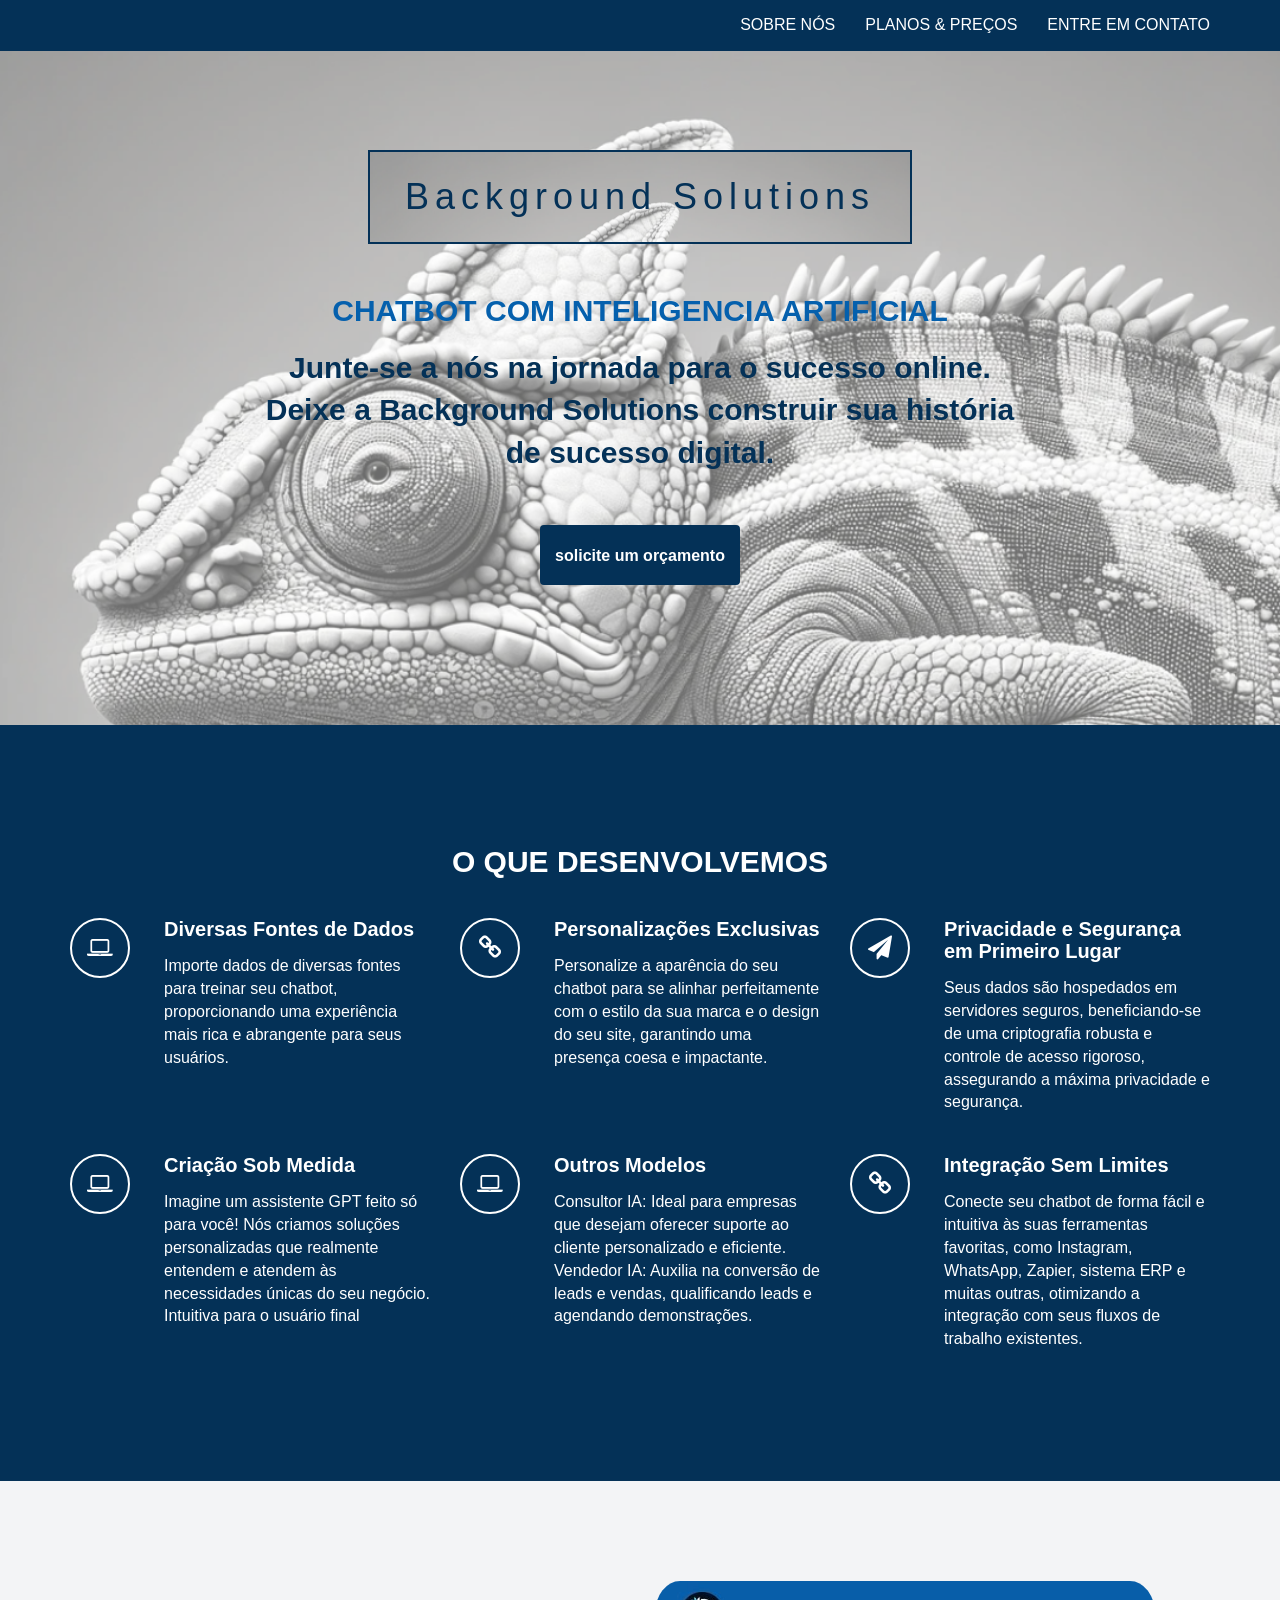
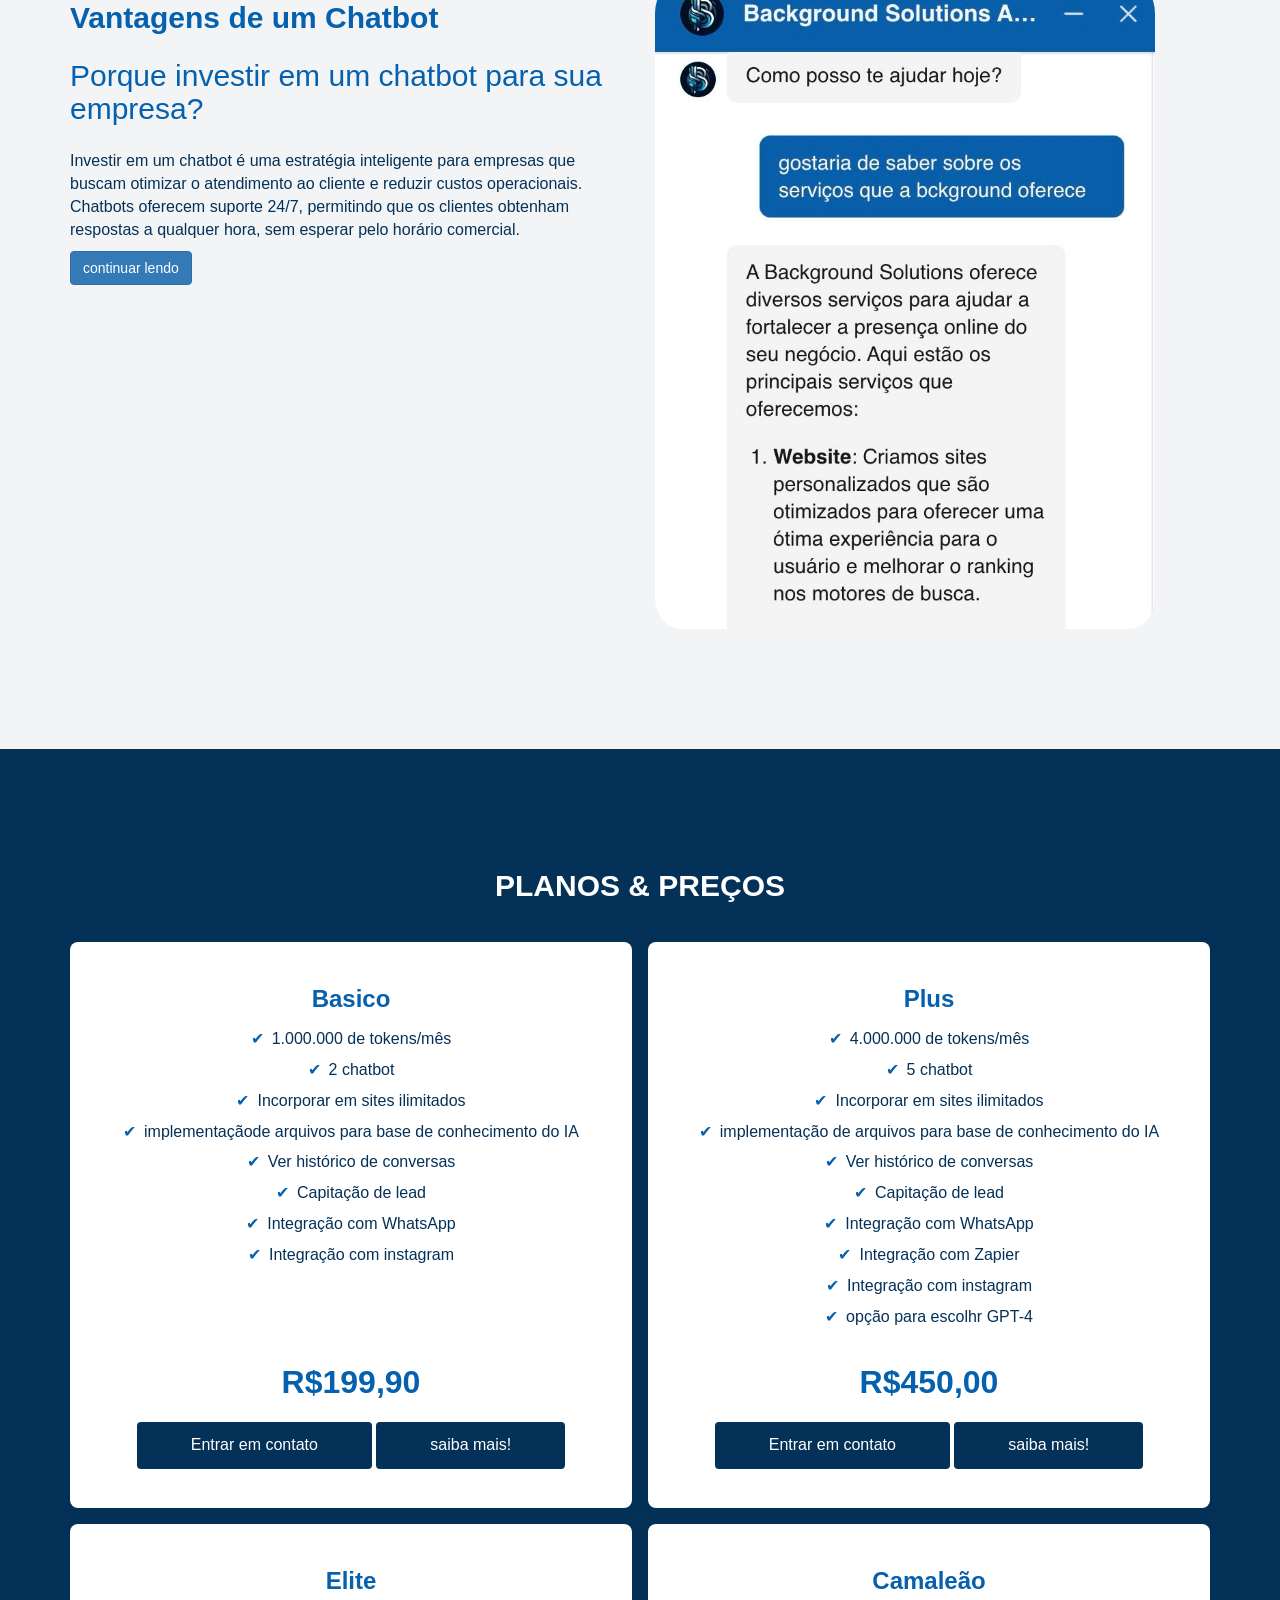
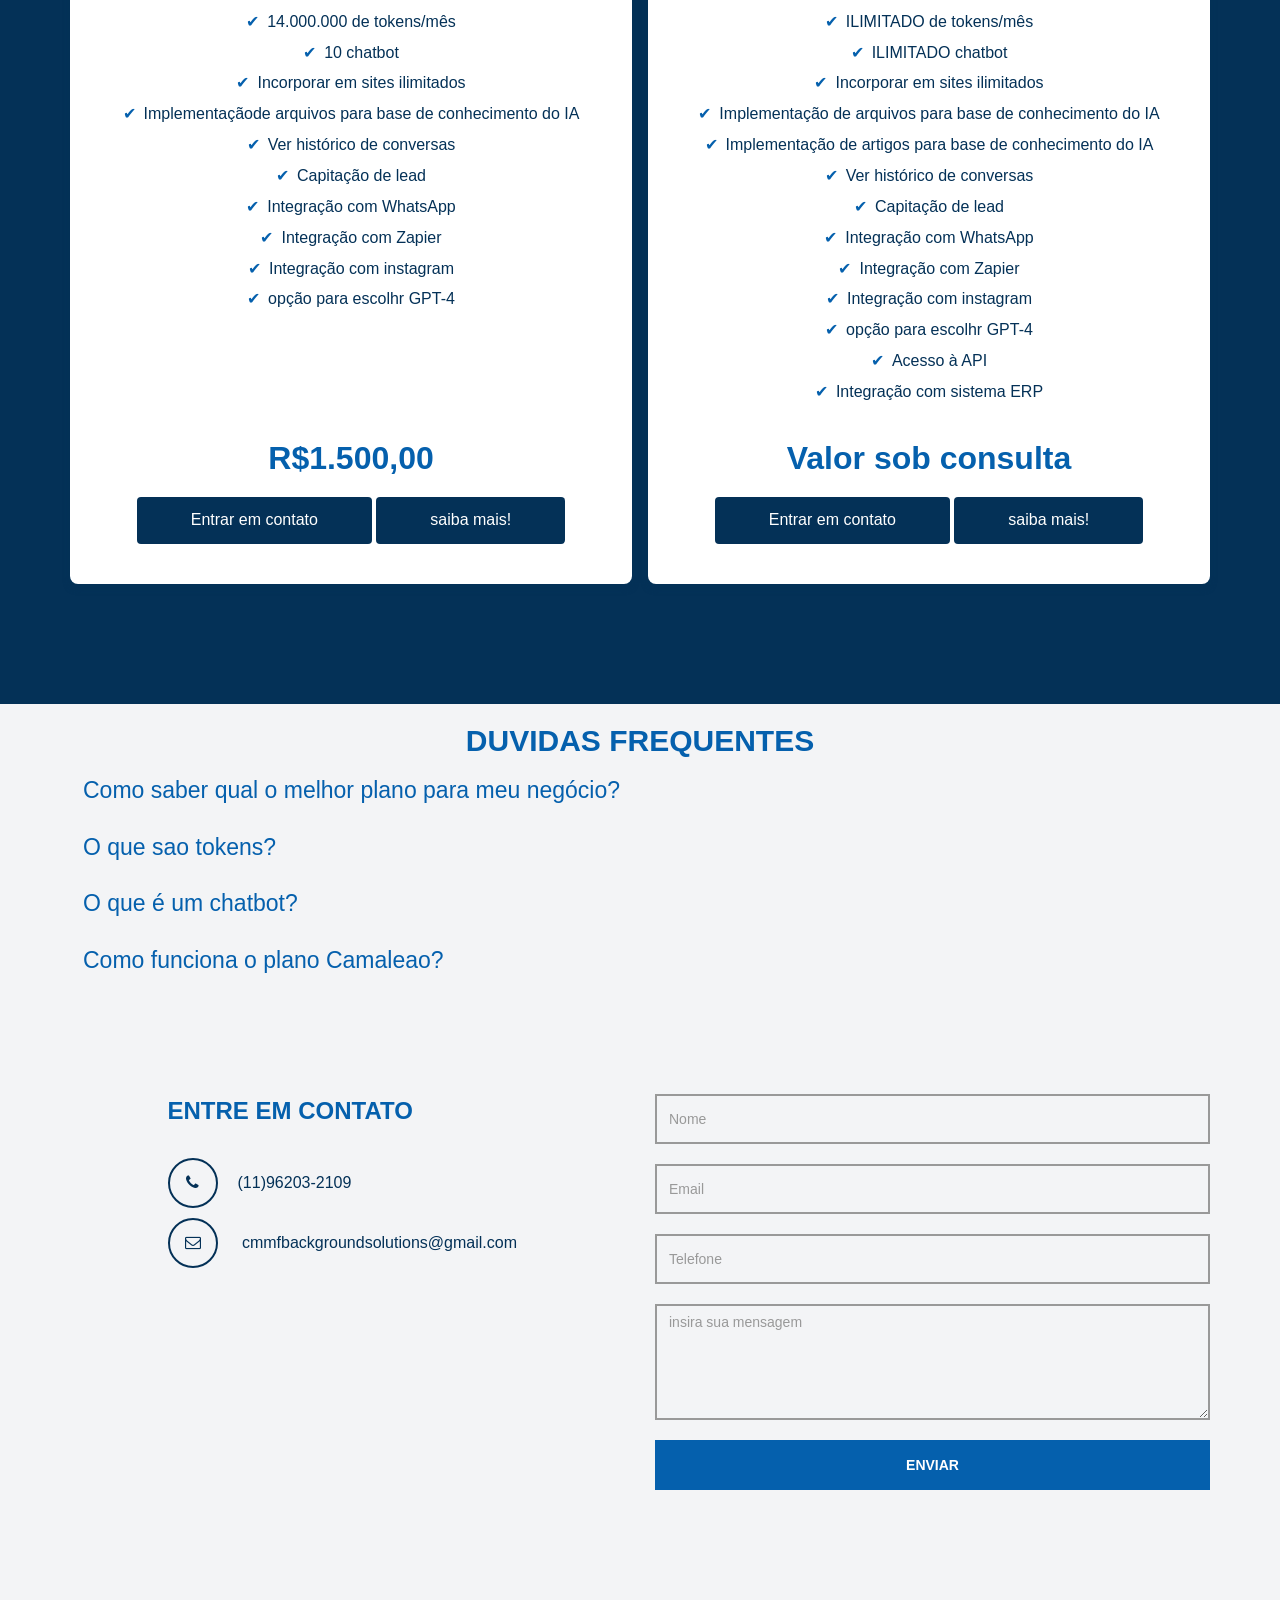
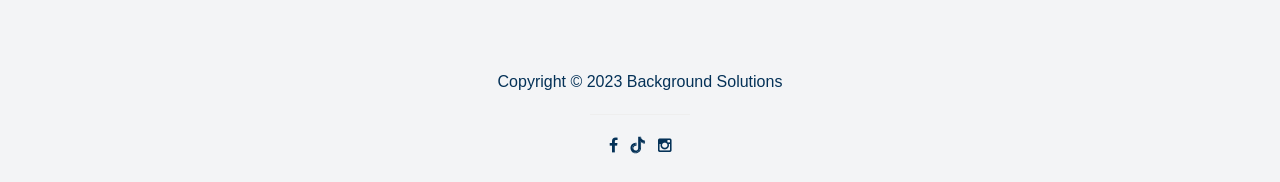
<file: index.html>
<!DOCTYPE html>
<html lang="pt-br">

<head>
  <meta charset="utf-8" />

  <title>Background Solutions</title>
  <!-- FAVICON -->
  <link rel="icon" type="image/x-icon" href="/images/logobgs.png">


  <meta name="keywords" content="" />
  <meta name="description" content="" />
  <meta name="author" content="templatemo" />
  <!-- 
       templete by Background Solutions 
        -->

  <meta http-equiv="X-UA-Compatible" content="IE=Edge" />
  <meta http-equiv="Content-Type" content="text/html; charset=UTF-8" />
  <meta name="viewport" content="width=device-width, initial-scale=1" />

  <!-- animate -->
  <link rel="stylesheet" href="css/animate.min.css" />
  <!-- bootstrap -->
  <link rel="stylesheet" href="css/bootstrap.min.css" />
  <!-- font-awesome -->
  <link rel="stylesheet" href="css/font-awesome.min.css" />
  <!-- google font -->
  <link href="http://fonts.googleapis.com/css?family=Raleway:400,300,700,800" rel="stylesheet" type="text/css" />
  <!-- fullpage -->
  <!-- <link rel="stylesheet" href="css/jquery.fullPage.css"> -->
  <!-- custom -->
  <link rel="stylesheet" href="css/style.css" />
  <link rel="stylesheet" href="/precos/preco.css" />
  <link rel="stylesheet" href="css/nav.css" />
</head>

<body>
  <div id="fullpage">
    <nav class="navbar navbar-default navbar-fixed-top templatemo-nav" role="navigation">
      <div class="container">
        <div class="navbar-header">
          <button class="navbar-toggle" data-toggle="collapse" data-target=".navbar-collapse">
            <span class="icon icon-bar"></span>
            <span class="icon icon-bar"></span>
            <span class="icon icon-bar"></span>
          </button>
          <!-- <a href="index.html" class="logo navbar-brand">
            <img src="images/" alt="">
          </a>
          <a href="#" class="navbar-brand">BGS</a> -->
        </div>
        <div class="collapse navbar-collapse">
          <ul class="nav navbar-nav navbar-right text-uppercase">
            <!-- <li><a href="#home" class="current">Home</a></li> -->
            <li><a href="./nossaHistoria.html"> sobre nós</a></li>
            <li><a href="#portfolio">Planos & Preços</a></li>
            <li><a href="#contact">entre em contato</a></li>
          </ul>
        </div>
      </div>
    </nav>

    <!-- start home -->
    <!-- <video autoplay playsinline muted loop id="myVideo">
        <source src="/videoHeader.mp4" type="video/mp4" />
      </video> -->


    <div id="home" class="section Background ">
      <div class="container ">
        <div class="row">
          <div class="col-md-2"></div>
          <div class="col-md-8 wow fadeIn " data-wow-delay="0.9s">
            <!-- <h3>Simple and Elegant</h3> -->

            <h1 id="home">Background Solutions</h1>
            <h2 class="rotate">
              CHATBOT COM INTELIGENCIA ARTIFICIAL ,AUTOMAÇÃO DE PROCESSOS , ATENDIMENTO PERSONALIZADO
            </h2>
            <b>
              <p class="txtHome">
                Junte-se a nós na jornada para o sucesso online. Deixe a
                Background Solutions construir sua história de sucesso digital.
              </p>
            </b>
            <a href="
            https://wa.me/+5511962032109?text=Ol%C3%A1,%20gostaria%20de%20saber%20mais%20sobre%20os%20chatbots,%20podemos%20marcar%20uma%20reuni%C3%A3o?
            " class="btn btn-default bnt2 smoothScroll wow fadeInUp" data-wow-delay="1s">solicite um orçamento</a>
          </div>
          <div class="col-md-2 "></div>
        </div>
      </div>
    </div>

    <!-- end home -->

    <!-- start work -->
    <div id="work" class="section">
      <div class="container">
        <div class="row">
          <div class="col-md-12 wow bounce">
            <h2 class="titulowhite">O QUE DESENVOLVEMOS</h2>
          </div>
        </div>

        <div class="row">
          <div class="col-md-4 col-xs-11 wow fadeInUp" data-wow-delay="0.6s">
            <div class="media">
              <div class="media-object media-left">
                <i class="fa fa-laptop"></i>
              </div>
              <div class="media-body">
                <h3 class="media-heading txtwork">Diversas Fontes de Dados</h3>
                <p class="txtwork">
                  Importe dados de diversas fontes para treinar seu chatbot, proporcionando uma experiência mais rica e
                  abrangente para seus usuários.
                </p>
              </div>
            </div>
          </div>

          <div class="col-md-4 col-xs-11 wow fadeInUp" data-wow-delay="0.6s">
            <div class="media">
              <div class="media-object media-left">
                <i class="fa fa-link"></i>
              </div>
              <div class="media-body">
                <h3 class="media-heading txtwork">Personalizações Exclusivas</h3>
                <p class="txtwork">
                  Personalize a aparência do seu chatbot para se alinhar perfeitamente com o estilo da sua marca e o
                  design do seu site, garantindo uma presença coesa e impactante.
                </p>
              </div>
            </div>
          </div>

          <div class="col-md-4 col-xs-11 wow fadeInUp" data-wow-delay="0.6s">
            <div class="media">
              <div class="media-object media-left">
                <i class="fa fa-paper-plane"></i>
              </div>
              <div class="media-body">
                <h3 class="media-heading txtwork">Privacidade e Segurança em Primeiro Lugar</h3>
                <p class="txtwork">
                  Seus dados são hospedados em servidores seguros, beneficiando-se de uma criptografia robusta e
                  controle de acesso rigoroso, assegurando a máxima privacidade e segurança.
                </p>
              </div>
            </div>


          </div>

          <div class="col-md-4 col-xs-11 wow fadeInUp" data-wow-delay="0.6s">
            <div class="media">
              <div class="media-object media-left">
                <i class="fa fa-laptop"></i>
              </div>
              <div class="media-body">
                <h3 class="media-heading txtwork">Criação Sob Medida</h3>
                <p class="txtwork">
                  Imagine um assistente GPT feito só para você! Nós criamos soluções personalizadas que realmente
                  entendem e atendem às necessidades únicas do seu negócio.
                  Intuitiva para o usuário final
                </p>
              </div>
            </div>
          </div>
          <div class="col-md-4 col-xs-11 wow fadeInUp" data-wow-delay="0.6s">
            <div class="media">
              <div class="media-object media-left">
                <i class="fa fa-laptop"></i>
              </div>
              <div class="media-body">
                <h3 class="media-heading txtwork">Outros Modelos</h3>
                <p class="txtwork">
                  Consultor IA: Ideal para empresas que desejam oferecer suporte ao cliente personalizado e eficiente.
                  Vendedor IA: Auxilia na conversão de leads e vendas, qualificando leads e agendando demonstrações.
                </p>
              </div>
            </div>
          </div>

          <div class="col-md-4 col-xs-11 wow fadeInUp" data-wow-delay="0.6s">
            <div class="media">
              <div class="media-object media-left">
                <i class="fa fa-link"></i>
              </div>
              <div class="media-body">
                <h3 class="media-heading txtwork">Integração Sem Limites</h3>
                <p class="txtwork">
                  Conecte seu chatbot de forma fácil e intuitiva às suas ferramentas favoritas, como Instagram,
                  WhatsApp, Zapier, sistema ERP e muitas outras, otimizando a integração com seus fluxos de trabalho
                  existentes.
                </p>
              </div>
            </div>
          </div>


          <!-- <a href="https://bit.ly/3Gk62G8" class="btn btn-default bnt2 smoothScroll wow fadeInUp"
            data-wow-delay="1s">Entre em Contato!</a> -->
        </div>
      </div>
    </div>
    <!-- end work -->

    <!-- start about -->
    <div id="about" class="section">
      <div class="container">
        <div class="row">
          <div class="col-md-6 col-xs-11 wow fadeInLeft" data-wow-delay="0.9s">
            <h2>Vantagens de um Chatbot</h2>
            <h4> Porque investir em um chatbot para sua empresa?</h4>
            <p>
              Investir em um chatbot é uma estratégia inteligente para empresas que buscam otimizar o atendimento ao
              cliente e reduzir custos operacionais. Chatbots oferecem suporte 24/7, permitindo que os clientes obtenham
              respostas a qualquer hora, sem esperar pelo horário comercial.
            </p>
            <a class="btn btn-primary" data-toggle="collapse" href="#collapseExample" role="button"
              aria-expanded="false" aria-controls="collapseExample">
              continuar lendo
            </a>
            </p>
            <div class="collapse" id="collapseExample">
              <div class="card card-body">
                <p>Além disso, ao automatizar respostas para perguntas frequentes e tarefas repetitivas, os chatbots
                  liberam
                  a equipe humana para se concentrar em questões mais complexas, aumentando a eficiência e a
                  produtividade.</p>
                <p>
                  A implementação de chatbots também é uma forma eficaz de coletar dados sobre preferências e
                  comportamentos
                  dos clientes, chatbots são escaláveis, podendo atender um número crescente de solicitações sem a
                  necessidade de aumentar proporcionalmente o quadro de funcionários. Em resumo, chatbots melhoram a
                  experiência do cliente, otimizam processos internos e contribuem para a economia de recursos,
                  representando um investimento valioso para empresas que visam inovação e competitividade no mercado.
                </p>
              </div>
            </div>
          </div>

          <div class="col-md-6 col-xs-11 wow fadeInRight imgcontainer" data-wow-delay="0.9s">
            <img class="sobrenos" src="images/botfuncionando2.jpeg" alt="sobre nos" />
          </div>

        </div>
      </div>
    </div>

    <!-- start portfolio -->
    <div id="portfolio" class="section">
      <div class="container">
        <div class="row">
          <div class="col-md-12">
            <h2 class="wow bounce titulowhite">PLANOS & PREÇOS</h2>


            <div class="grid">
              <div class="cardprice">
                <h3>Basico</h3>
                <ul>
                  <li>1.000.000 de tokens/mês</li>
                  <li>2 chatbot</li>
                  <li>Incorporar em sites ilimitados</li>
                  <li>implementaçãode arquivos para base de conhecimento do IA</li>
                  <li>Ver histórico de conversas</li>
                  <li>Capitação de lead</li>
                  <li>Integração com WhatsApp</li>
                  <li>Integração com instagram</li>
                </ul>
                <div class="valores">
                  <p>R$199,90</p>
                  <a href="
                  https://wa.me/+5511962032109?text=Ol%C3%A1,%20estou%20interessado%20no%20plano%20Basico
                "><button class="">Entrar em contato</button></a>
                  <a href="/planos/basic.html"><button>saiba mais!</button></a>
                </div>
              </div>
              <div class="cardprice">
                <h3>Plus</h3>
                <ul>
                  <li>4.000.000 de tokens/mês</li>
                  <li>5 chatbot</li>
                  <li>Incorporar em sites ilimitados</li>
                  <li>implementação de arquivos para base de conhecimento do IA</li>
                  <li>Ver histórico de conversas</li>
                  <li>Capitação de lead</li>
                  <li>Integração com WhatsApp</li>
                  <li>Integração com Zapier</li>
                  <li>Integração com instagram</li>
                  <li>opção para escolhr GPT-4</li>
                </ul>
                <div class="valores">
                  <p>R$450,00</p>
                  <a href="
                  https://wa.me/+5511962032109?text=Ol%C3%A1,%20estou%20interessado%20no%20plano%20Plus%20

                "><button>Entrar em contato</button></a>
                  <a href="/planos/plus.html"><button>saiba mais!</button></a>
                </div>
              </div>
              <div class="cardprice">
                <h3>Elite</h3>
                <ul>
                  <li>14.000.000 de tokens/mês</li>
                  <li>10 chatbot</li>
                  <li>Incorporar em sites ilimitados</li>
                  <li>Implementaçãode arquivos para base de conhecimento do IA</li>
                  <li>Ver histórico de conversas</li>
                  <li>Capitação de lead</li>
                  <li>Integração com WhatsApp</li>
                  <li>Integração com Zapier</li>
                  <li>Integração com instagram</li>
                  <li>opção para escolhr GPT-4</li>

                </ul>
                <div class="valores">
                  <p>R$1.500,00</p>
                  <a href="
                    https://wa.me/+5511962032109?text=Ol%C3%A1,%20estou%20interessado%20no%20plano%20Elite
                "><button>Entrar em contato</button></a>
                  <a href="/planos/elite.html"><button>saiba mais!</button></a>
                </div>
              </div>
              <div class="cardprice">
                <h3>Camaleão</h3>
                <ul>
                  <li>ILIMITADO de tokens/mês</li>
                  <li>ILIMITADO chatbot</li>
                  <li>Incorporar em sites ilimitados</li>
                  <li>Implementação de arquivos para base de conhecimento do IA</li>
                  <li>Implementação de artigos para base de conhecimento do IA</li>
                  <li>Ver histórico de conversas</li>
                  <li>Capitação de lead</li>
                  <li>Integração com WhatsApp</li>
                  <li>Integração com Zapier</li>
                  <li>Integração com instagram</li>
                  <li>opção para escolhr GPT-4</li>
                  <li>Acesso à API</li>
                  <li>Integração com sistema ERP</li>
                </ul>
                <div class="valores">
                  <p>Valor sob consulta</p>
                  <a href="
                     https://wa.me/+5511962032109?text=Ol%C3%A1,%20estou%20interessado%20no%20plano%20Camale%C3%A3o
                "><button>Entrar em contato</button></a>
                  <a href="/planos/camaleao.html"><button>saiba mais!</button></a>
                </div>
              </div>

              <!-- Repeat for each tier as needed -->
            </div>
          </div>
        </div>
      </div>
    </div>
    <div class="txtprice container">
      <h2 style="text-align: center;" class="wow bounce">DUVIDAS FREQUENTES</h2>

      <div id="accordion">
        <div class="card">
          <div class="card-header" id="headingTwo">
            <h5 class="mb-0">
              <button style="color: #0560ad;" class="btn btn-link collapsed" data-toggle="collapse"
                data-target="#collapseTwo" aria-expanded="false" aria-controls="collapseTwo">
                Como saber qual o melhor plano para meu negócio?
              </button>
            </h5>
          </div>
          <div id="collapseTwo" class="collapse" aria-labelledby="headingTwo" data-parent="#accordion">
            <div class="card-body">
              Recomendamos que entre em contato com nossa equipe de especialistas para uma análise personalizada de
              sua empresa. Nossos especialistas estarão disponíveis para entender suas necessidades específicas e
              fornecer recomendações personalizadas, alinhadas com os objetivos e requisitos exclusivos do seu
              negócio
            </div>
          </div>
        </div>
        <div class="card">
          <div class="card-header" id="headingThree">
            <h5 class="mb-0">
              <button style="color: #0560ad;" class="btn btn-link collapsed" data-toggle="collapse"
                data-target="#collapseThree" aria-expanded="false" aria-controls="collapseThree">
                O que sao tokens?
              </button>
            </h5>
          </div>
          <div id="collapseThree" class="collapse" aria-labelledby="headingThree" data-parent="#accordion">
            <div class="card-body">
              Os tokens podem ser compreendidos como unidades de linguagem, representando fragmentos de palavras.
              Em nosso contexto, 1.000 tokens correspondem aproximadamente a 750 palavras. Esse indicador é útil
              para monitorar e gerenciar o consumo de recursos em nossas plataformas
            </div>
          </div>
        </div>
        <div class="card">
          <div class="card-header" id="headingFive">
            <h5 class="mb-0">
              <button style="color: #0560ad;" class="btn btn-link collapsed" data-toggle="collapse"
                data-target="#collapseFive" aria-expanded="false" aria-controls="collapseFive">
                O que é um chatbot?
              </button>
            </h5>
          </div>
          <div id="collapseFive" class="collapse" aria-labelledby="headingFive" data-parent="#accordion">
            <div class="card-body">
              Um chatbot refere-se a um programa de conversação equipado com dados específicos, capaz de responder
              a perguntas relacionadas a esses dados. Mesmo que tenha sido construído com base em uma variedade de
              documentos, seu propósito principal é fornecer respostas precisas e contextualizadas dentro do
              escopo de suas informações predefinidas.
            </div>
          </div>
        </div>
        <div class="card">
          <div class="card-header" id="headingFour">
            <h5 class="mb-0">
              <button style="color: #0560ad;" class="btn btn-link collapsed" data-toggle="collapse"
                data-target="#collapseFour" aria-expanded="false" aria-controls="collapseFour">
                Como funciona o plano Camaleao?
              </button>
            </h5>
          </div>
          <div id="collapseFour" class="collapse" aria-labelledby="headingFour" data-parent="#accordion">
            <div class="card-body">
              O plano Camaleão é projetado para solucionar problemas específicos no sistema da sua empresa. Nossa
              abordagem personalizada adapta-se ao seu ambiente de negócios, oferecendo soluções ajustadas e
              direcionadas para atender às demandas exclusivas do seu sistema empresarial.
            </div>
          </div>
        </div>
      </div>
    </div>

    <!-- chatbot -->
    <script type="text/javascript">
      (function (d, t) {
        var v = d.createElement(t), s = d.getElementsByTagName(t)[0];
        v.onload = function () {
          window.voiceflow.chat.load({
            verify: { projectID: '657413d5d02ab27519356815' },
            url: 'https://general-runtime.voiceflow.com',
            versionID: 'production'
          });
        }
        v.src = "https://cdn.voiceflow.com/widget/bundle.mjs"; v.type = "text/javascript"; s.parentNode.insertBefore(v, s);
      })(document, 'script');
    </script>
    <!-- </div> -->
    <!-- </div> -->
    <!-- </div> -->
    <!-- end portfolio -->

    <!-- start contact -->
    <div id="contact" class="section">
      <div class="container">
        <div class="row">
          <div class="col-lg-5 col-lg-offset-1 col-md-6 wow fadeInUp" data-wow-delay="0.6s">
            <address>
              <p class="contact-title">ENTRE EM CONTATO</p>
              <a href="
                https://wa.me/+5511962032109?text=Ol%C3%A1,%20gostaria%20de%20saber%20mais%20sobre%20os%20chatbots,%20podemos%20marcar%20uma%20reuni%C3%A3o?
                ">
                <p class="colorpurple"><i class="fa fa-phone "></i>(11)96203-2109</p>
              </a>
              <p>
                <i class="fa fa-envelope-o"></i>
                cmmfbackgroundsolutions@gmail.com
              </p>

            </address>
          </div>
          <div class="col-lg-6 col-md-6 col-xs-10 wow fadeInUp" data-wow-delay="0.6s">
            <form role="form" method="post" action="#">
              <input name="name" type="text" class="form-control" id="name" placeholder="Nome" />
              <input name="email" type="email" class="form-control" id="email" placeholder="Email" />
              <input name="number" type="text" class="form-control" id="telefone" placeholder="Telefone" />
              <textarea name="message" rows="5" class="form-control" id="mensagem"
                placeholder="insira sua mensagem"></textarea>
              <input name="send" type="submit" class="form-control" id="send" value="ENVIAR" />
            </form>
          </div>
          <div class="col-md-1 col-sm-1"></div>
        </div>
      </div>
    </div>



    <!-- start footer -->
    <footer>
      <div class="container">
        <div class="row">
          <div class="col-md-12 wow fadeIn" data-wow-delay="0.9s">
            <p>Copyright &copy; 2023 Background Solutions</p>
            <hr />
            <ul class="social-icon">
              <li><a href="#" class="fa fa-facebook"></a></li>

              <li>
                <a href=""><svg viewBox="0 0 24 24" fill="none" xmlns="http://www.w3.org/2000/svg">
                    <path
                      d="M16.8218 5.1344C16.0887 4.29394 15.648 3.19805 15.648 2H14.7293C14.9659 3.3095 15.7454 4.43326 16.8218 5.1344Z"
                      fill="#043157" />
                    <path
                      d="M8.3218 11.9048C6.73038 11.9048 5.43591 13.2004 5.43591 14.7931C5.43591 15.903 6.06691 16.8688 6.98556 17.3517C6.64223 16.8781 6.43808 16.2977 6.43808 15.6661C6.43808 14.0734 7.73255 12.7778 9.324 12.7778C9.62093 12.7778 9.90856 12.8288 10.1777 12.9124V9.40192C9.89927 9.36473 9.61628 9.34149 9.324 9.34149C9.27294 9.34149 9.22654 9.34614 9.1755 9.34614V12.0394C8.90176 11.9558 8.61873 11.9048 8.3218 11.9048Z"
                      fill="#043157" />
                    <path
                      d="M19.4245 6.67608V9.34614C17.6429 9.34614 15.9912 8.77501 14.6456 7.80911V14.7977C14.6456 18.2851 11.8108 21.127 8.32172 21.127C6.97621 21.127 5.7235 20.6998 4.69812 19.98C5.8534 21.2198 7.50049 22 9.32392 22C12.8083 22 15.6478 19.1627 15.6478 15.6707V8.68211C16.9933 9.64801 18.645 10.2191 20.4267 10.2191V6.78293C20.0787 6.78293 19.7446 6.74574 19.4245 6.67608Z"
                      fill="#043157" />
                    <path
                      d="M14.6456 14.7977V7.80911C15.9912 8.77501 17.6429 9.34614 19.4245 9.34614V6.67608C18.3945 6.45788 17.4899 5.90063 16.8218 5.1344C15.7454 4.43326 14.9704 3.3095 14.7245 2H12.2098L12.2051 15.7775C12.1495 17.3192 10.8782 18.5591 9.32393 18.5591C8.35884 18.5591 7.50977 18.0808 6.98085 17.3564C6.06219 16.8688 5.4312 15.9076 5.4312 14.7977C5.4312 13.205 6.72567 11.9094 8.31708 11.9094C8.61402 11.9094 8.90168 11.9605 9.17079 12.0441V9.35079C5.75598 9.42509 3 12.2298 3 15.6707C3 17.3331 3.64492 18.847 4.69812 19.98C5.7235 20.6998 6.97621 21.127 8.32172 21.127C11.8061 21.127 14.6456 18.2851 14.6456 14.7977Z"
                      fill="#043157" />
                  </svg></a>
              </li>
              <li>
                <a href="https://www.instagram.com/backgroundsolutions" class="fa fa-instagram"></a>
              </li>
            </ul>
          </div>
        </div>
      </div>
    </footer>



    <!-- jQuery -->
    <script src="js/jquery.js"></script>
    <!-- bootstrap -->
    <script src="js/bootstrap.min.js"></script>
    <!-- fullpage -->
    <!-- <script src="js/jquery.fullPage.js"></script>
	smoothScroll -->
    <script src="js/smoothscroll.js"></script>
    <!-- wow -->
    <script src="js/wow.min.js"></script>
    <!-- text rotater -->
    <script src="js/jquery.simple-text-rotator.js"></script>
    <!-- custom -->
    <script src="js/custom.js"></script>
</body>

</html>
</file>
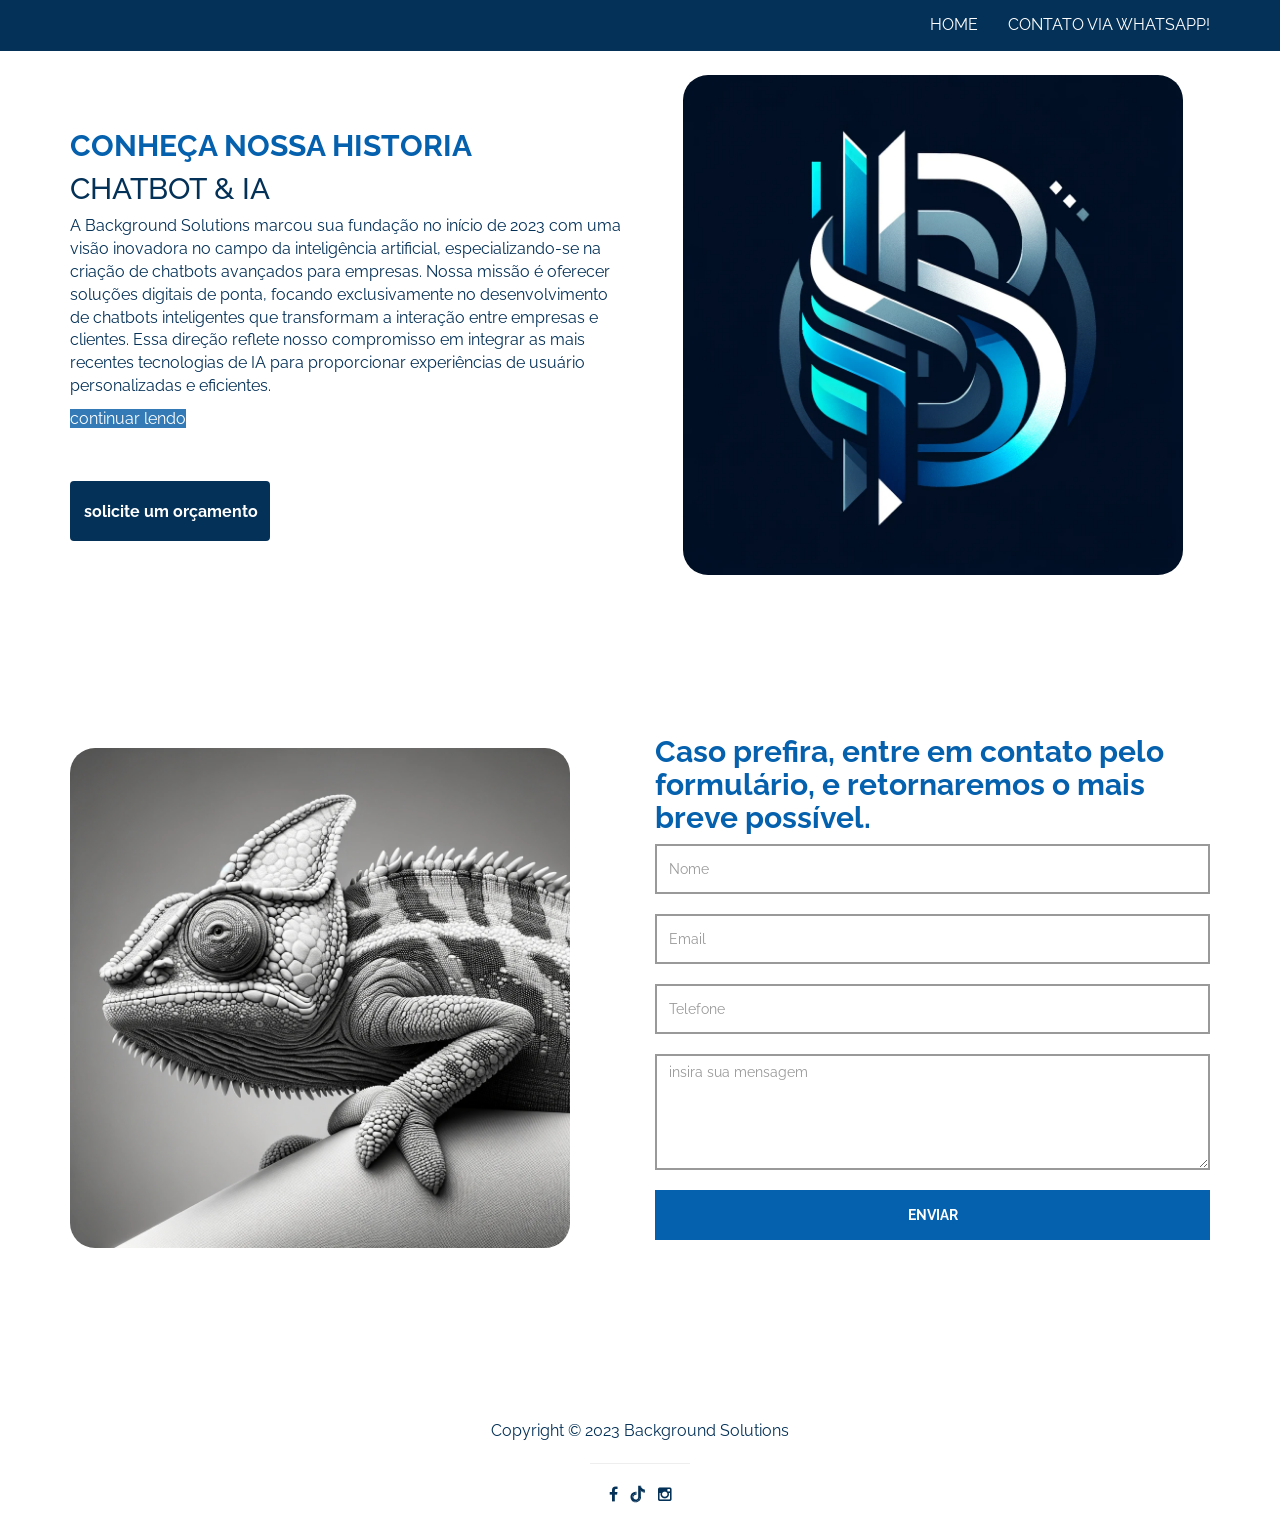
<file: nossaHistoria.html>
<!DOCTYPE html>
<html lang="pt-br">

<head>
  <meta charset="utf-8" />

  <title>Background Solutions</title>
  <!-- FAVICON -->
  <link rel="icon" type="image/x-icon" href="/images/logobgs.png">


  <meta name="keywords" content="" />
  <meta name="description" content="" />
  <meta name="author" content="templatemo" />
  <!-- 
       templete by Background Solutions 
        -->

  <meta http-equiv="X-UA-Compatible" content="IE=Edge" />
  <meta http-equiv="Content-Type" content="text/html; charset=UTF-8" />
  <meta name="viewport" content="width=device-width, initial-scale=1" />

  <!-- animate -->
  <link rel="stylesheet" href="css/animate.min.css" />
  <!-- bootstrap -->
  <link rel="stylesheet" href="css/bootstrap.min.css" />
  <!-- font-awesome -->
  <link rel="stylesheet" href="css/font-awesome.min.css" />
  <!-- google font -->
  <link href="http://fonts.googleapis.com/css?family=Raleway:400,300,700,800" rel="stylesheet" type="text/css" />
  <!-- fullpage -->
  <!-- <link rel="stylesheet" href="css/jquery.fullPage.css"> -->
  <!-- custom -->
  <link rel="stylesheet" href="css/style.css" />

</head>

<body>
  <div id="contactpage">
    <nav class="navbar navbar-default navbar-fixed-top templatemo-nav" role="navigation">
      <div class="container">
        <div class="navbar-header">
          <button class="navbar-toggle" data-toggle="collapse" data-target=".navbar-collapse">
            <span class="icon icon-bar"></span>
            <span class="icon icon-bar"></span>
            <span class="icon icon-bar"></span>
          </button>
          <!-- <a href="index.html" class="logo navbar-brand">
                        <img src="images/" alt="">
                    </a> -->
          <!-- <a href="#" class="navbar-brand">BGS</a> -->
        </div>
        <div class="collapse navbar-collapse">
          <ul class="nav navbar-nav navbar-right text-uppercase">
            <!-- <li><a href="#home" class="current">Home</a></li> -->
            <li><a href="./index.html">home</a></li>
            <li>
              <a href="
              https://wa.me/+5511962032109?text=Ol%C3%A1,%20gostaria%20de%20saber%20mais%20sobre%20os%20chatbots,%20podemos%20marcar%20uma%20reuni%C3%A3o?
              ">contato via WhatsApp!</a>
            </li>
          </ul>
        </div>
      </div>
    </nav>

    <!-- start home -->

    <!-- start about -->
    <div class="section espaco">
      <div class="container">
        <div class="row contactrow">
          <div class="col-md-6 col-xs-11 wow fadeInLeft" data-wow-delay="0.9s">
            <h2>CONHEÇA NOSSA HISTORIA</h2>
            <h4>CHATBOT &AMP; IA</h4>
            <p>

              A Background Solutions marcou sua fundação no início de 2023 com uma visão inovadora no campo da
              inteligência artificial, especializando-se na criação de chatbots avançados para empresas. Nossa missão é
              oferecer soluções digitais de ponta, focando exclusivamente no desenvolvimento de chatbots inteligentes
              que transformam a interação entre empresas e clientes. Essa direção reflete nosso compromisso em integrar
              as mais recentes tecnologias de IA para proporcionar experiências de usuário personalizadas e eficientes.
            </p>
            <a class=" btn-primary" data-toggle="collapse" href="#collapseExample" role="button" aria-expanded="false"
              aria-controls="collapseExample">
              continuar lendo
            </a>
            </p>
            <div class="collapse" id="collapseExample">
              <div class="card card-body">
                <p>
                  Nossa equipe é formada por profissionais altamente qualificados e apaixonados por tecnologia e
                  inovação.
                  Estamos dedicados a compreender as necessidades específicas de cada cliente, aplicando nossa expertise
                  técnica e criativa para desenvolver chatbots que não apenas atendem, mas superam as expectativas. Os
                  chatbots da Background Solutions são projetados para oferecer suporte instantâneo, facilitar o
                  engajamento
                  do cliente e otimizar as operações de negócios, tornando-se ferramentas essenciais para qualquer
                  empresa
                  que busca inovação e eficiência.

                </p>



                <p>
                  Na Background Solutions, acreditamos que a adoção de chatbots com IA é fundamental para a
                  transformação
                  digital e o sucesso a longo prazo das empresas. Nosso objetivo é capacitar nossos clientes com
                  tecnologia
                  avançada que melhore a experiência do cliente, aumente a satisfação e impulsione o crescimento do
                  negócio.
                  Comprometemo-nos a ser parceiros de nossos clientes em sua jornada de inovação, oferecendo soluções
                  que
                  não apenas atendam às demandas atuais, mas que também estejam preparadas para o futuro.
                  fornecer soluções digitais de alta qualidade e eficazes para
                  nossos clientes, com foco especial no desenvolvimento de sites e
                  landing pages. Desde a nossa fundação, temos nos dedicado a
                  criar experiências digitais excepcionais que capturam a essência
                  da marca de nossos clientes, ao mesmo tempo em que oferecemos
                  funcionalidade e usabilidade de ponta.
                </p>
              </div>
            </div>


            <a href="
            https://wa.me/+5511962032109?text=Ol%C3%A1,%20gostaria%20de%20saber%20mais%20sobre%20os%20chatbots,%20podemos%20marcar%20uma%20reuni%C3%A3o?
            " class="btn btn-default smoothScroll wow fadeInUp animated" data-wow-delay="1s" style="
                  visibility: visible;
                  animation-delay: 1s;
                  animation-name: fadeInUp;
                ">solicite um orçamento</a>
          </div>
          <div class="col-md-6 col-xs-11 wow fadeInRight imgcontainer" data-wow-delay="0.9s">
            <img class="sobrenos" src="./images/logobgs.png" alt="sobre nos" />
          </div>
        </div>
      </div>
    </div>

    <div class="section">
      <div class="container">
        <div class="row contactrow">
          <div class="col-md-6 col-xs-11 wow fadeInRight" data-wow-delay="0.9s">
            <img class="sobrenos" src="./images/fundo7.png" alt="sobre nos" />
          </div>

          <div id="contact" class="col-md-6 col-xs-11 wow fadeInLeft" data-wow-delay="0.9s">
            <h2>
              Caso prefira, entre em contato pelo formulário, e retornaremos o
              mais breve possível.
            </h2>

            <form role="form" method="post" action="#">
              <input name="name" type="text" class="form-control" id="name" placeholder="Nome" />
              <input name="email" type="email" class="form-control" id="email" placeholder="Email" />
              <input name="number" type="text" class="form-control" id="telefone" placeholder="Telefone" />
              <textarea name="message" rows="5" class="form-control" id="mensagem"
                placeholder="insira sua mensagem"></textarea>
              <input name="send" type="submit" class="form-control" id="send" value="ENVIAR" />
            </form>
          </div>
        </div>
      </div>
    </div>
  </div>

  <!-- start footer -->
  <footer>
    <div class="container">
      <div class="row">
        <div class="col-md-12 wow fadeIn" data-wow-delay="0.9s">
          <p>Copyright &copy; 2023 Background Solutions</p>
          <hr />
          <ul class="social-icon">
            <li><a href="#" class="fa fa-facebook"></a></li>

            <li>
              <a href=""><svg viewBox="0 0 24 24" fill="none" xmlns="http://www.w3.org/2000/svg">
                  <path
                    d="M16.8218 5.1344C16.0887 4.29394 15.648 3.19805 15.648 2H14.7293C14.9659 3.3095 15.7454 4.43326 16.8218 5.1344Z"
                    fill="#043157" />
                  <path
                    d="M8.3218 11.9048C6.73038 11.9048 5.43591 13.2004 5.43591 14.7931C5.43591 15.903 6.06691 16.8688 6.98556 17.3517C6.64223 16.8781 6.43808 16.2977 6.43808 15.6661C6.43808 14.0734 7.73255 12.7778 9.324 12.7778C9.62093 12.7778 9.90856 12.8288 10.1777 12.9124V9.40192C9.89927 9.36473 9.61628 9.34149 9.324 9.34149C9.27294 9.34149 9.22654 9.34614 9.1755 9.34614V12.0394C8.90176 11.9558 8.61873 11.9048 8.3218 11.9048Z"
                    fill="#043157" />
                  <path
                    d="M19.4245 6.67608V9.34614C17.6429 9.34614 15.9912 8.77501 14.6456 7.80911V14.7977C14.6456 18.2851 11.8108 21.127 8.32172 21.127C6.97621 21.127 5.7235 20.6998 4.69812 19.98C5.8534 21.2198 7.50049 22 9.32392 22C12.8083 22 15.6478 19.1627 15.6478 15.6707V8.68211C16.9933 9.64801 18.645 10.2191 20.4267 10.2191V6.78293C20.0787 6.78293 19.7446 6.74574 19.4245 6.67608Z"
                    fill="#043157" />
                  <path
                    d="M14.6456 14.7977V7.80911C15.9912 8.77501 17.6429 9.34614 19.4245 9.34614V6.67608C18.3945 6.45788 17.4899 5.90063 16.8218 5.1344C15.7454 4.43326 14.9704 3.3095 14.7245 2H12.2098L12.2051 15.7775C12.1495 17.3192 10.8782 18.5591 9.32393 18.5591C8.35884 18.5591 7.50977 18.0808 6.98085 17.3564C6.06219 16.8688 5.4312 15.9076 5.4312 14.7977C5.4312 13.205 6.72567 11.9094 8.31708 11.9094C8.61402 11.9094 8.90168 11.9605 9.17079 12.0441V9.35079C5.75598 9.42509 3 12.2298 3 15.6707C3 17.3331 3.64492 18.847 4.69812 19.98C5.7235 20.6998 6.97621 21.127 8.32172 21.127C11.8061 21.127 14.6456 18.2851 14.6456 14.7977Z"
                    fill="#043157" />
                </svg></a>
            </li>
            <li>
              <a href="https://www.instagram.com/backgroundsolutions" class="fa fa-instagram"></a>
            </li>
          </ul>
        </div>
      </div>
    </div>
  </footer>

  <!-- jQuery -->
  <script src="js/jquery.js"></script>
  <!-- bootstrap -->
  <script src="js/bootstrap.min.js"></script>
  <!-- fullpage -->
  <!-- <script src="js/jquery.fullPage.js"></script>
	smoothScroll -->
  <script src="js/smoothscroll.js"></script>
  <!-- wow -->
  <script src="js/wow.min.js"></script>
  <!-- text rotater -->
  <script src="js/jquery.simple-text-rotator.js"></script>
  <!-- custom -->
  <script src="js/custom.js"></script>
</body>

</html>
</file>
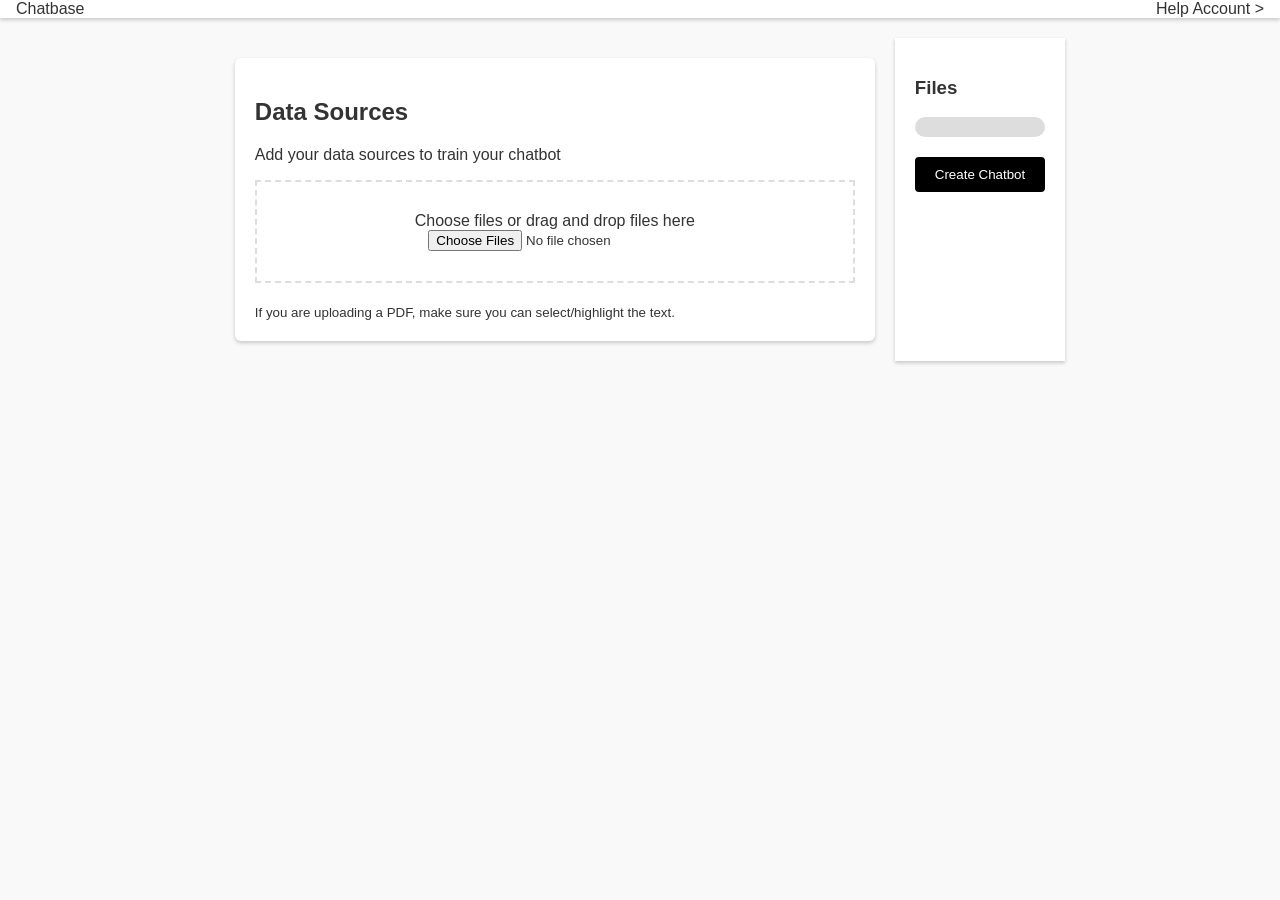
<file: bots/newbot.html>
<!DOCTYPE html>
<html lang="en">

<head>
    <meta charset="UTF-8">
    <meta name="viewport" content="width=device-width, initial-scale=1.0">
    <title>Chatbase | Create New Chatbot</title>
    <style>
        body,
        html {
            height: 100%;
            margin: 0;
            font-family: Arial, sans-serif;
            background-color: #f9f9f9;
            color: #333;
        }

        .navbar {
            display: flex;
            justify-content: space-between;
            align-items: center;
            background-color: #fff;
            padding: 0 16px;
            box-shadow: 0 2px 4px 0 rgba(0, 0, 0, .2);
        }

        .main {
            display: flex;
            justify-content: center;
            padding: 20px;
        }

        .data-sources {
            width: 600px;
            background: #fff;
            border-radius: 6px;
            margin: 20px;
            padding: 20px;
            box-shadow: 0 2px 4px 0 rgba(0, 0, 0, .2);
        }

        .file-drop-area {
            border: 2px dashed #ddd;
            padding: 30px;
            text-align: center;
            margin-bottom: 20px;
        }

        .file-drop-area:hover {
            border-color: #333;
        }

        .sources {
            padding: 20px;
            background: #fff;
            box-shadow: 0 2px 4px 0 rgba(0, 0, 0, .2);
        }

        .progress-bar {
            height: 20px;
            background-color: #ddd;
            border-radius: 10px;
            overflow: hidden;
            position: relative;
            margin-bottom: 20px;
        }

        .progress-bar-fill {
            height: 100%;
            width: 0%;
            background-color: #4caf50;
            transition: width 0.3s;
            position: absolute;
        }

        .btn {
            background-color: #000;
            color: #fff;
            padding: 10px 20px;
            border: none;
            border-radius: 4px;
            cursor: pointer;
        }
    </style>
</head>

<body>
    <div class="navbar">
        <div>Chatbase</div>
        <div>Help Account ></div>
    </div>
    <div class="main">
        <div class="data-sources">
            <h2>Data Sources</h2>
            <p>Add your data sources to train your chatbot</p>
            <div class="file-drop-area">
                <span class="fake-btn">Choose files</span>
                <span class="file-msg">or drag and drop files here</span>
                <input class="file-input" type="file" multiple>
            </div>
            <small>If you are uploading a PDF, make sure you can select/highlight the text.</small>
        </div>
        <div class="sources">
            <h3>Files</h3>
            <div class="progress-bar">
                <div class="progress-bar-fill"></div>
            </div>
            <button class="btn">Create Chatbot</button>
        </div>
    </div>

    <script>
        const fileInput = document.querySelector('.file-input');
        const progressBarFill = document.querySelector('.progress-bar-fill');

        fileInput.addEventListener('change', function () {
            const files = this.files;
            const totalSize = Array.from(files).reduce((total, file) => total + file.size, 0);
            // Example: Update progress bar
            // Here we assume 400,000 limit is in bytes and the uploaded size shouldn't exceed this
            const progressPercentage = Math.min(100, (totalSize / 400000) * 100);
            progressBarFill.style.width = progressPercentage + '%';
        });
    </script>
</body>

</html>
</file>
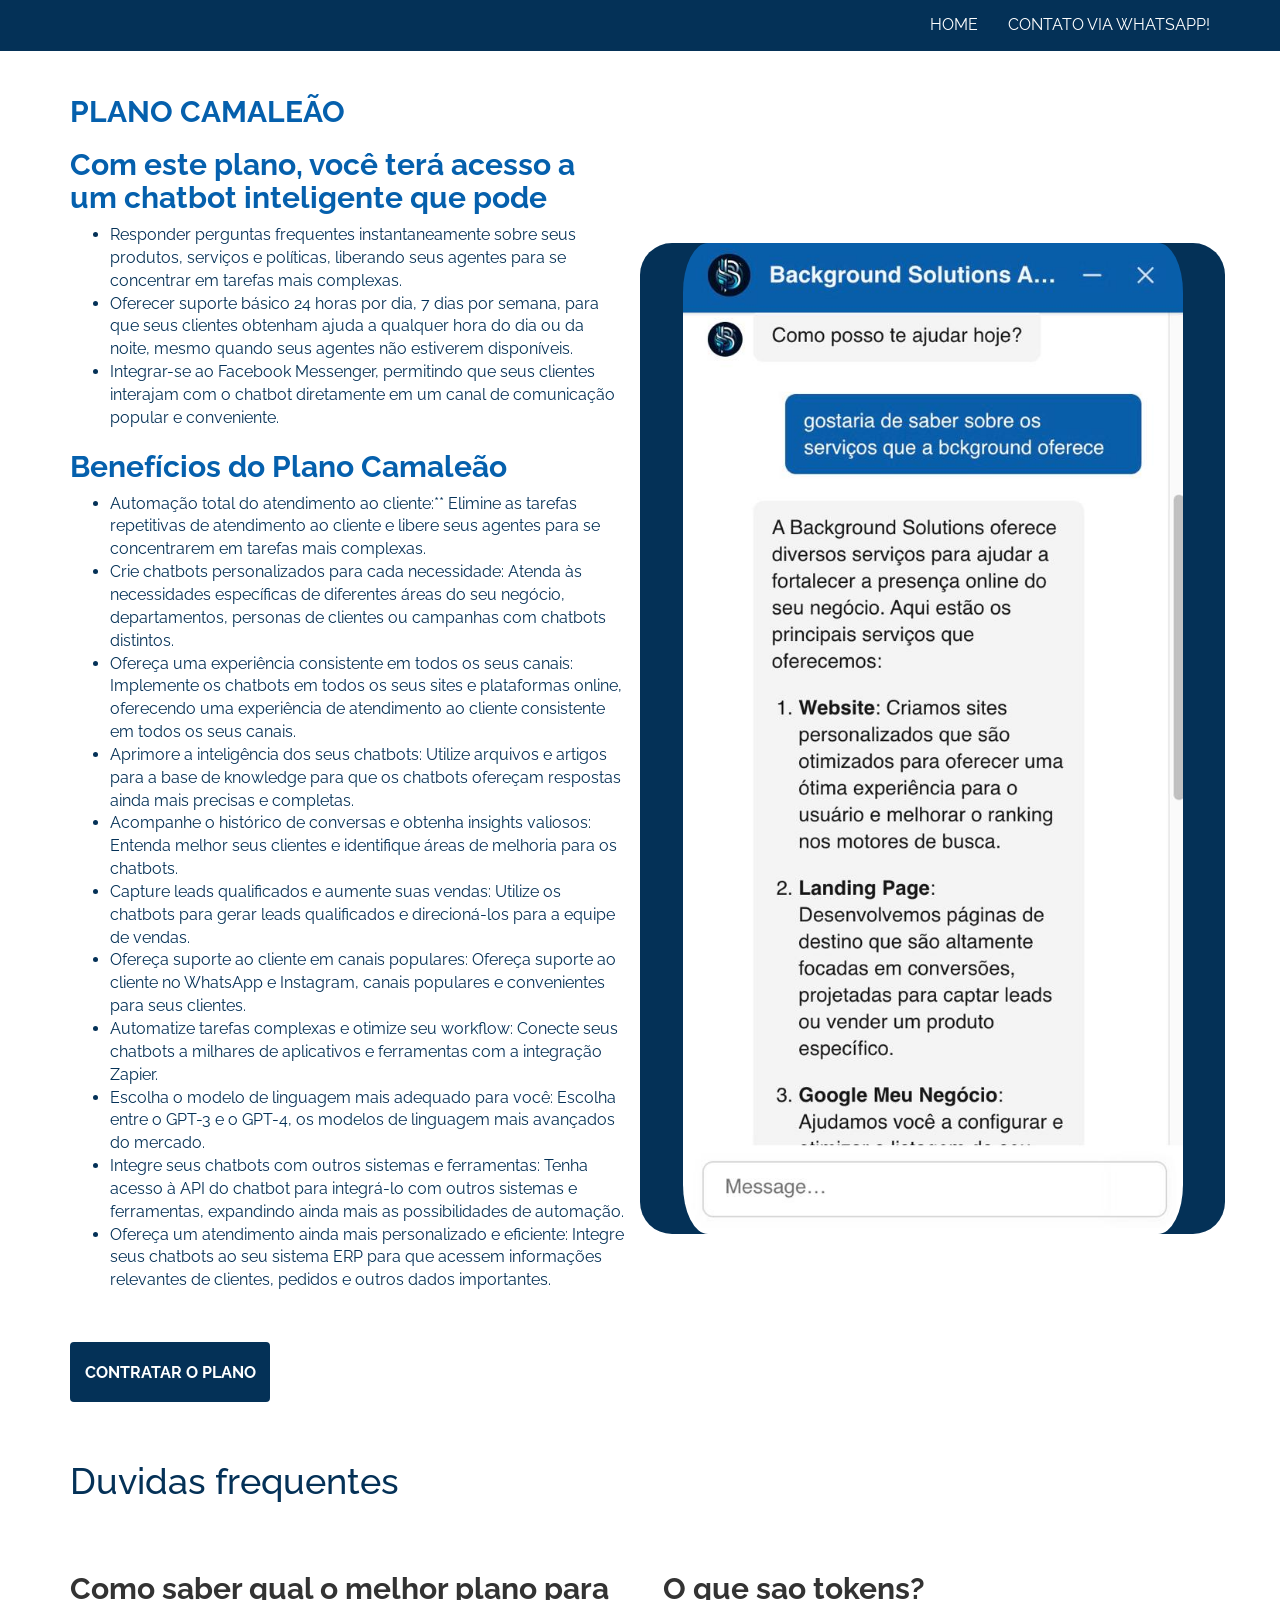
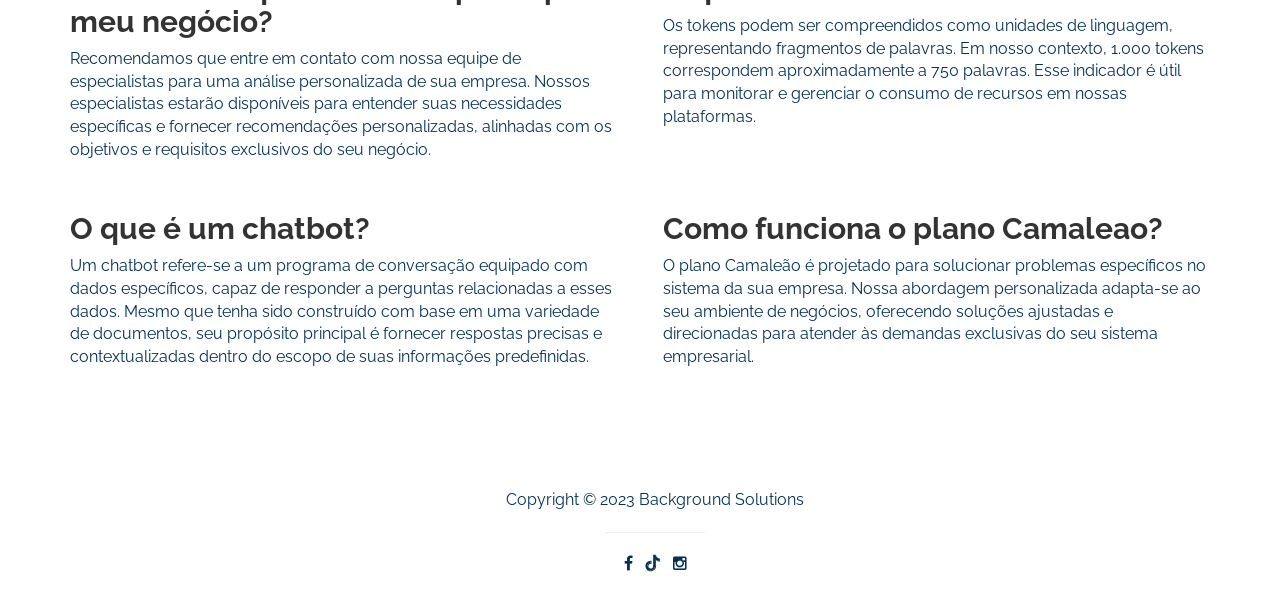
<file: planos/camaleao.html>
<!DOCTYPE html>
<html lang="pt-br">

<head>
    <meta charset="utf-8" />

    <title>Background Solutions</title>
    <!-- FAVICON -->
    <link rel="icon" type="image/x-icon" href="/images/logobgs.png">


    <meta name="keywords" content="" />
    <meta name="description" content="" />
    <meta name="author" content="templatemo" />
    <!-- 
       templete by Background Solutions 
        -->

    <meta http-equiv="X-UA-Compatible" content="IE=Edge" />
    <meta http-equiv="Content-Type" content="text/html; charset=UTF-8" />
    <meta name="viewport" content="width=device-width, initial-scale=1" />

    <!-- animate -->
    <link rel="stylesheet" href="../css/animate.min.css" />
    <!-- bootstrap -->
    <link rel="stylesheet" href="../css/bootstrap.min.css" />
    <!-- font-awesome -->
    <link rel="stylesheet" href="../css/font-awesome.min.css" />
    <!-- google font -->
    <link href="http://fonts.googleapis.com/css?family=Raleway:400,300,700,800" rel="stylesheet" type="text/css" />
    <!-- fullpage -->
    <!-- <link rel="stylesheet" href="css/jquery.fullPage.css"> -->
    <!-- custom -->
    <link rel="stylesheet" href="../css/style.css" />
</head>

<body>
    <div id="contactpage">
        <nav class="navbar navbar-default navbar-fixed-top templatemo-nav" role="navigation">
            <div class="container">
                <div class="navbar-header">
                    <button class="navbar-toggle" data-toggle="collapse" data-target=".navbar-collapse">
                        <span class="icon icon-bar"></span>
                        <span class="icon icon-bar"></span>
                        <span class="icon icon-bar"></span>
                    </button>
                    <!-- <a href="index.html" class="logo navbar-brand">
                        <img src="images/" alt="">
                    </a> -->
                    <!-- <a href="#" class="navbar-brand">BGS</a> -->
                </div>
                <div class="collapse navbar-collapse">
                    <ul class="nav navbar-nav navbar-right text-uppercase">
                        <!-- <li><a href="#home" class="current">Home</a></li> -->
                        <li><a href="/index.html">home</a></li>
                        <li> <a href="
                            https://wa.me/+5511962032109?text=Ol%C3%A1,%20gostaria%20de%20saber%20mais%20sobre%20os%20chatbots,%20podemos%20marcar%20uma%20reuni%C3%A3o?
                            ">contato via WhatsApp!</a></li>
                    </ul>
                </div>
            </div>
        </nav>

        <!-- start home -->

        <!-- start about -->
        <div class="section espaco">
            <div class="container">
                <div class="row contactrow">
                    <div class="col-md-6 col-xs-11 wow fadeInLeft" data-wow-delay="0.9s">
                        <h2>PLANO CAMALEÃO</h2>

                        <section class="caracteristicas">
                            <h2>Com este plano, você terá acesso a um chatbot inteligente que pode</h2>
                            <ul>
                                <li>Responder perguntas frequentes instantaneamente sobre seus produtos, serviços e
                                    políticas, liberando seus agentes para se concentrar em tarefas mais complexas.</li>
                                <li>Oferecer suporte básico 24 horas por dia, 7 dias por semana, para que seus clientes
                                    obtenham ajuda a qualquer hora do dia ou da noite, mesmo quando seus agentes não
                                    estiverem disponíveis.</li>
                                <li>Integrar-se ao Facebook Messenger, permitindo que seus clientes interajam com o
                                    chatbot diretamente em um canal de comunicação popular e conveniente.</li>
                            </ul>
                        </section>
                        <section class="beneficios">
                            <h2>Benefícios do Plano Camaleão</h2>
                            <ul>
                                <li>Automação total do atendimento ao cliente:** Elimine as tarefas repetitivas de
                                    atendimento ao cliente e libere seus agentes para se concentrarem em tarefas mais
                                    complexas.</li>
                                <li>Crie chatbots personalizados para cada necessidade: Atenda às necessidades
                                    específicas de diferentes áreas do seu negócio, departamentos, personas de clientes
                                    ou campanhas com chatbots distintos.</li>
                                <li>Ofereça uma experiência consistente em todos os seus canais: Implemente os
                                    chatbots em todos os seus sites e plataformas online, oferecendo uma experiência de
                                    atendimento ao cliente consistente em todos os seus canais.</li>
                                <li>Aprimore a inteligência dos seus chatbots: Utilize arquivos e artigos para a
                                    base de knowledge para que os chatbots ofereçam respostas ainda mais precisas e
                                    completas.</li>
                                <li>Acompanhe o histórico de conversas e obtenha insights valiosos: Entenda melhor
                                    seus clientes e identifique áreas de melhoria para os chatbots.</li>
                                <li>Capture leads qualificados e aumente suas vendas: Utilize os chatbots para gerar
                                    leads qualificados e direcioná-los para a equipe de vendas.</li>
                                <li>Ofereça suporte ao cliente em canais populares: Ofereça suporte ao cliente no
                                    WhatsApp e Instagram, canais populares e convenientes para seus clientes.</li>
                                <li>Automatize tarefas complexas e otimize seu workflow: Conecte seus chatbots a
                                    milhares de aplicativos e ferramentas com a integração Zapier.</li>
                                <li>Escolha o modelo de linguagem mais adequado para você: Escolha entre o GPT-3 e o
                                    GPT-4, os modelos de linguagem mais avançados do mercado.</li>
                                <li>Integre seus chatbots com outros sistemas e ferramentas: Tenha acesso à API do
                                    chatbot para integrá-lo com outros sistemas e ferramentas, expandindo ainda mais as
                                    possibilidades de automação.</li>
                                <li>Ofereça um atendimento ainda mais personalizado e eficiente: Integre seus
                                    chatbots ao seu sistema ERP para que acessem informações relevantes de clientes,
                                    pedidos e outros dados importantes.</li>
                            </ul>
                        </section>
                        <a href="
                        https://wa.me/+5511962032109?text=Ol%C3%A1,%20estou%20interessado%20no%20plano%20Camale%C3%A3o
                        " class="btn btn-default smoothScroll wow fadeInUp animated" data-wow-delay="1s" style="
                  visibility: visible;
                  animation-delay: 1s;
                  animation-name: fadeInUp;
                ">CONTRATAR O PLANO</a>
                    </div>
                    <div style="background-color: #043157;
                    border-radius: 2pc;" class="col-md-6 col-xs-11 wow fadeInRight imgcontainer" data-wow-delay="0.9s">
                        <img class="sobrenos" src="../images/botfuncionando.jpeg" alt="sobre nos" />
                    </div>
                </div>
            </div>
        </div>
        <div class="txtprice container">
            <h1>Duvidas frequentes </h1>
            <!-- <p>
                Um chatbot próprio com inteligência artificial oferece várias vantagens significativas, incluindo a
                personalização avançada, que permite ajustar o chatbot ao tom e estilo específicos de uma marca ou serviço,
                além de sua capacidade de se integrar de forma flexível a diferentes plataformas e serviços, garantindo uma
                experiência de usuário unificada e eficaz. Outro benefício importante é a disponibilidade contínua, com o
                chatbot oferecendo suporte e assistência 24/7, o que, por sua vez, contribui para a redução de custos ao
                automatizar respostas e interações, diminuindo a necessidade de um grande número de atendentes humanos. Além
                disso, a tecnologia de machine learning permite que o chatbot aprenda e se adapte com base nas interações
                passadas, melhorando seu desempenho ao longo do tempo, enquanto a análise de dados coletados durante essas
                interações fornece insights valiosos sobre os comportamentos e preferências dos clientes, ajudando as
                empresas a otimizar suas estratégias e serviços de forma contínua.</p>
        </div> -->
            <div class="faq-container">
                <div class="faq-item">
                    <h2>Como saber qual o melhor plano para meu negócio?</h2>
                    <p>Recomendamos que entre em contato com nossa equipe de especialistas para uma análise
                        personalizada de
                        sua empresa. Nossos especialistas estarão disponíveis para entender suas necessidades
                        específicas e
                        fornecer recomendações personalizadas, alinhadas com os objetivos e requisitos exclusivos do seu
                        negócio.</p>
                </div>

                <div class="faq-item">
                    <h2>O que sao tokens?</h2>
                    <p>Os tokens podem ser compreendidos como unidades de linguagem, representando fragmentos de
                        palavras.
                        Em nosso contexto, 1.000 tokens correspondem aproximadamente a 750 palavras. Esse indicador é
                        útil
                        para monitorar e gerenciar o consumo de recursos em nossas plataformas.</p>
                </div>
                <div class="faq-item">
                    <h2>O que é um chatbot?</h2>
                    <p>Um chatbot refere-se a um programa de conversação equipado com dados específicos, capaz de
                        responder
                        a perguntas relacionadas a esses dados. Mesmo que tenha sido construído com base em uma
                        variedade de
                        documentos, seu propósito principal é fornecer respostas precisas e contextualizadas dentro do
                        escopo de suas informações predefinidas.</p>
                </div>
                <div class="faq-item">
                    <h2>Como funciona o plano Camaleao?</h2>
                    <p>O plano Camaleão é projetado para solucionar problemas específicos no sistema da sua empresa.
                        Nossa
                        abordagem personalizada adapta-se ao seu ambiente de negócios, oferecendo soluções ajustadas e
                        direcionadas para atender às demandas exclusivas do seu sistema empresarial.</p>
                </div>
                <!-- Adicione mais perguntas e respostas conforme necessário -->
            </div>

            <!-- start footer -->
            <footer>
                <div class="container">
                    <div class="row">
                        <div class="col-md-12 wow fadeIn" data-wow-delay="0.9s">
                            <p>Copyright &copy; 2023 Background Solutions</p>
                            <hr />
                            <ul class="social-icon">
                                <li><a href="#" class="fa fa-facebook"></a></li>

                                <li>
                                    <a href=""><svg viewBox="0 0 24 24" fill="none" xmlns="http://www.w3.org/2000/svg">
                                            <path
                                                d="M16.8218 5.1344C16.0887 4.29394 15.648 3.19805 15.648 2H14.7293C14.9659 3.3095 15.7454 4.43326 16.8218 5.1344Z"
                                                fill="#043157" />
                                            <path
                                                d="M8.3218 11.9048C6.73038 11.9048 5.43591 13.2004 5.43591 14.7931C5.43591 15.903 6.06691 16.8688 6.98556 17.3517C6.64223 16.8781 6.43808 16.2977 6.43808 15.6661C6.43808 14.0734 7.73255 12.7778 9.324 12.7778C9.62093 12.7778 9.90856 12.8288 10.1777 12.9124V9.40192C9.89927 9.36473 9.61628 9.34149 9.324 9.34149C9.27294 9.34149 9.22654 9.34614 9.1755 9.34614V12.0394C8.90176 11.9558 8.61873 11.9048 8.3218 11.9048Z"
                                                fill="#043157" />
                                            <path
                                                d="M19.4245 6.67608V9.34614C17.6429 9.34614 15.9912 8.77501 14.6456 7.80911V14.7977C14.6456 18.2851 11.8108 21.127 8.32172 21.127C6.97621 21.127 5.7235 20.6998 4.69812 19.98C5.8534 21.2198 7.50049 22 9.32392 22C12.8083 22 15.6478 19.1627 15.6478 15.6707V8.68211C16.9933 9.64801 18.645 10.2191 20.4267 10.2191V6.78293C20.0787 6.78293 19.7446 6.74574 19.4245 6.67608Z"
                                                fill="#043157" />
                                            <path
                                                d="M14.6456 14.7977V7.80911C15.9912 8.77501 17.6429 9.34614 19.4245 9.34614V6.67608C18.3945 6.45788 17.4899 5.90063 16.8218 5.1344C15.7454 4.43326 14.9704 3.3095 14.7245 2H12.2098L12.2051 15.7775C12.1495 17.3192 10.8782 18.5591 9.32393 18.5591C8.35884 18.5591 7.50977 18.0808 6.98085 17.3564C6.06219 16.8688 5.4312 15.9076 5.4312 14.7977C5.4312 13.205 6.72567 11.9094 8.31708 11.9094C8.61402 11.9094 8.90168 11.9605 9.17079 12.0441V9.35079C5.75598 9.42509 3 12.2298 3 15.6707C3 17.3331 3.64492 18.847 4.69812 19.98C5.7235 20.6998 6.97621 21.127 8.32172 21.127C11.8061 21.127 14.6456 18.2851 14.6456 14.7977Z"
                                                fill="#043157" />
                                        </svg></a>
                                </li>
                                <li>
                                    <a href="https://www.instagram.com/backgroundsolutions" class="fa fa-instagram"></a>
                                </li>
                            </ul>
                        </div>
                    </div>
                </div>
            </footer>
</body>

</html>
</file>
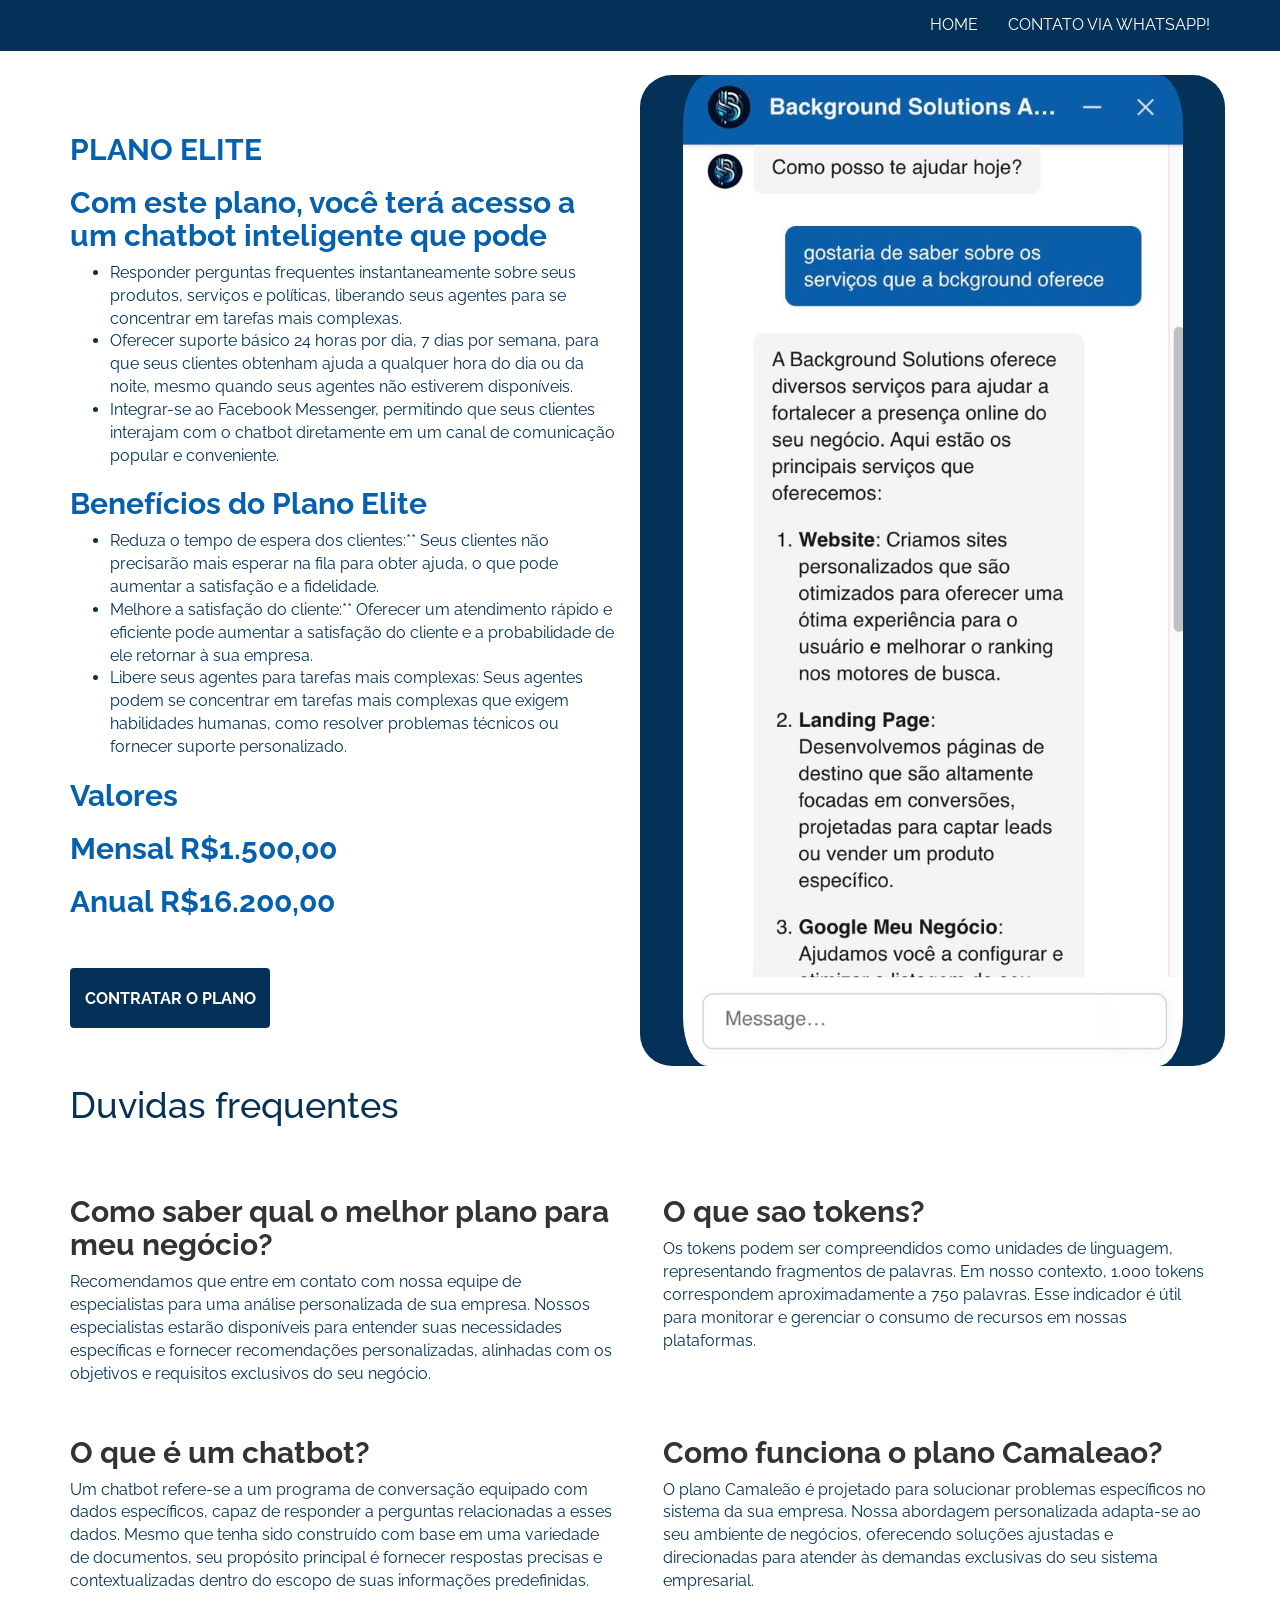
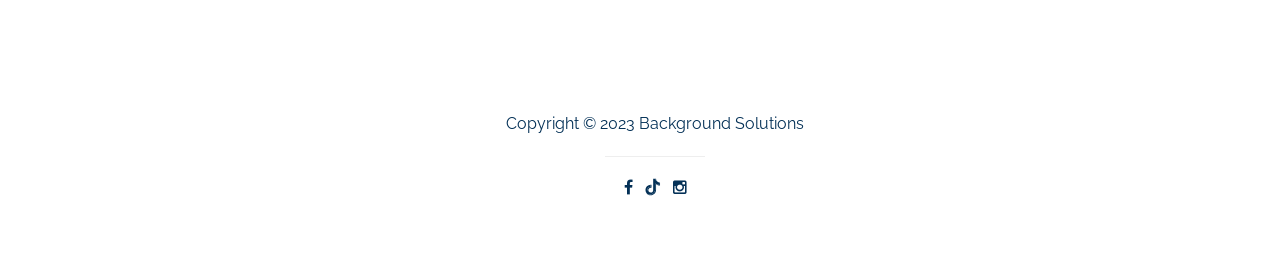
<file: planos/elite.html>
<!DOCTYPE html>
<html lang="pt-br">

<head>
    <meta charset="utf-8" />

    <title>Background Solutions</title>
    <!-- FAVICON -->
    <link rel="icon" type="image/x-icon" href="/images/logobgs.png">


    <meta name="keywords" content="" />
    <meta name="description" content="" />
    <meta name="author" content="templatemo" />
    <!-- 
       templete by Background Solutions 
        -->

    <meta http-equiv="X-UA-Compatible" content="IE=Edge" />
    <meta http-equiv="Content-Type" content="text/html; charset=UTF-8" />
    <meta name="viewport" content="width=device-width, initial-scale=1" />

    <!-- animate -->
    <link rel="stylesheet" href="../css/animate.min.css" />
    <!-- bootstrap -->
    <link rel="stylesheet" href="../css/bootstrap.min.css" />
    <!-- font-awesome -->
    <link rel="stylesheet" href="../css/font-awesome.min.css" />
    <!-- google font -->
    <link href="http://fonts.googleapis.com/css?family=Raleway:400,300,700,800" rel="stylesheet" type="text/css" />
    <!-- fullpage -->
    <!-- <link rel="stylesheet" href="css/jquery.fullPage.css"> -->
    <!-- custom -->
    <link rel="stylesheet" href="../css/style.css" />
</head>

<body>
    <div id="contactpage">
        <nav class="navbar navbar-default navbar-fixed-top templatemo-nav" role="navigation">
            <div class="container">
                <div class="navbar-header">
                    <button class="navbar-toggle" data-toggle="collapse" data-target=".navbar-collapse">
                        <span class="icon icon-bar"></span>
                        <span class="icon icon-bar"></span>
                        <span class="icon icon-bar"></span>
                    </button>
                    <!-- <a href="index.html" class="logo navbar-brand">
                        <img src="images/" alt="">
                    </a> -->
                    <!-- <a href="#" class="navbar-brand">BGS</a> -->
                </div>
                <div class="collapse navbar-collapse">
                    <ul class="nav navbar-nav navbar-right text-uppercase">
                        <!-- <li><a href="#home" class="current">Home</a></li> -->
                        <li><a href="/index.html">home</a></li>
                        <li> <a href="
                            https://wa.me/+5511962032109?text=Ol%C3%A1,%20gostaria%20de%20saber%20mais%20sobre%20os%20chatbots,%20podemos%20marcar%20uma%20reuni%C3%A3o?
                            ">contato via WhatsApp!</a></li>
                    </ul>
                </div>
            </div>
        </nav>

        <!-- start home -->

        <!-- start about -->
        <div class="section espaco">
            <div class="container">
                <div class="row contactrow">
                    <div class="col-md-6 col-xs-11 wow fadeInLeft" data-wow-delay="0.9s">
                        <h2>PLANO ELITE</h2>
                        </header>

                        <section class="caracteristicas">
                            <h2>Com este plano, você terá acesso a um chatbot inteligente que pode</h2>
                            <ul>
                                <li>Responder perguntas frequentes instantaneamente sobre seus produtos, serviços e
                                    políticas, liberando seus agentes para se concentrar em tarefas mais complexas.</li>
                                <li>Oferecer suporte básico 24 horas por dia, 7 dias por semana, para que seus clientes
                                    obtenham ajuda a qualquer hora do dia ou da noite, mesmo quando seus agentes não
                                    estiverem disponíveis.</li>
                                <li>Integrar-se ao Facebook Messenger, permitindo que seus clientes interajam com o
                                    chatbot diretamente em um canal de comunicação popular e conveniente.</li>
                            </ul>
                        </section>
                        <section class="beneficios">
                            <h2>Benefícios do Plano Elite</h2>
                            <ul>
                                <li>Reduza o tempo de espera dos clientes:** Seus clientes não precisarão mais esperar
                                    na fila para obter ajuda, o que pode aumentar a satisfação e a fidelidade.</li>
                                <li>Melhore a satisfação do cliente:** Oferecer um atendimento rápido e eficiente pode
                                    aumentar a satisfação do cliente e a probabilidade de ele retornar à sua empresa.
                                </li>
                                <li>Libere seus agentes para tarefas mais complexas: Seus agentes podem se concentrar em
                                    tarefas mais complexas que exigem habilidades humanas, como resolver problemas
                                    técnicos ou fornecer suporte personalizado.</li>
                            </ul>
                        </section>
                        <div class="">
                            <h2>Valores</h2>
                            <h2>Mensal R$1.500,00 </h2>
                            <h2>Anual R$16.200,00</h2>
                        </div>

                        <a href="
                        https://wa.me/+5511962032109?text=Ol%C3%A1,%20estou%20interessado%20no%20plano%20Elite
                        " class="btn btn-default smoothScroll wow fadeInUp animated" data-wow-delay="1s" style="
                  visibility: visible;
                  animation-delay: 1s;
                  animation-name: fadeInUp;
                ">CONTRATAR O PLANO</a>
                    </div>
                    <div style="background-color: #043157;
                    border-radius: 2pc;" class="col-md-6 col-xs-11 wow fadeInRight imgcontainer" data-wow-delay="0.9s">
                        <img class="sobrenos" src="../images/botfuncionando.jpeg" alt="sobre nos" />
                    </div>
                </div>
            </div>
            <div class="txtprice container">
                <h1>Duvidas frequentes </h1>
                <!-- <p>
                Um chatbot próprio com inteligência artificial oferece várias vantagens significativas, incluindo a
                personalização avançada, que permite ajustar o chatbot ao tom e estilo específicos de uma marca ou serviço,
                além de sua capacidade de se integrar de forma flexível a diferentes plataformas e serviços, garantindo uma
                experiência de usuário unificada e eficaz. Outro benefício importante é a disponibilidade contínua, com o
                chatbot oferecendo suporte e assistência 24/7, o que, por sua vez, contribui para a redução de custos ao
                automatizar respostas e interações, diminuindo a necessidade de um grande número de atendentes humanos. Além
                disso, a tecnologia de machine learning permite que o chatbot aprenda e se adapte com base nas interações
                passadas, melhorando seu desempenho ao longo do tempo, enquanto a análise de dados coletados durante essas
                interações fornece insights valiosos sobre os comportamentos e preferências dos clientes, ajudando as
                empresas a otimizar suas estratégias e serviços de forma contínua.</p>
        </div> -->
                <div class="faq-container">
                    <div class="faq-item">
                        <h2>Como saber qual o melhor plano para meu negócio?</h2>
                        <p>Recomendamos que entre em contato com nossa equipe de especialistas para uma análise
                            personalizada de
                            sua empresa. Nossos especialistas estarão disponíveis para entender suas necessidades
                            específicas e
                            fornecer recomendações personalizadas, alinhadas com os objetivos e requisitos exclusivos do
                            seu
                            negócio.</p>
                    </div>

                    <div class="faq-item">
                        <h2>O que sao tokens?</h2>
                        <p>Os tokens podem ser compreendidos como unidades de linguagem, representando fragmentos de
                            palavras.
                            Em nosso contexto, 1.000 tokens correspondem aproximadamente a 750 palavras. Esse indicador
                            é
                            útil
                            para monitorar e gerenciar o consumo de recursos em nossas plataformas.</p>
                    </div>
                    <div class="faq-item">
                        <h2>O que é um chatbot?</h2>
                        <p>Um chatbot refere-se a um programa de conversação equipado com dados específicos, capaz de
                            responder
                            a perguntas relacionadas a esses dados. Mesmo que tenha sido construído com base em uma
                            variedade de
                            documentos, seu propósito principal é fornecer respostas precisas e contextualizadas dentro
                            do
                            escopo de suas informações predefinidas.</p>
                    </div>
                    <div class="faq-item">
                        <h2>Como funciona o plano Camaleao?</h2>
                        <p>O plano Camaleão é projetado para solucionar problemas específicos no sistema da sua empresa.
                            Nossa
                            abordagem personalizada adapta-se ao seu ambiente de negócios, oferecendo soluções ajustadas
                            e
                            direcionadas para atender às demandas exclusivas do seu sistema empresarial.</p>
                    </div>
                    <!-- Adicione mais perguntas e respostas conforme necessário -->
                </div>

                <!-- start footer -->
                <footer>
                    <div class="container">
                        <div class="row">
                            <div class="col-md-12 wow fadeIn" data-wow-delay="0.9s">
                                <p>Copyright &copy; 2023 Background Solutions</p>
                                <hr />
                                <ul class="social-icon">
                                    <li><a href="#" class="fa fa-facebook"></a></li>

                                    <li>
                                        <a href=""><svg viewBox="0 0 24 24" fill="none"
                                                xmlns="http://www.w3.org/2000/svg">
                                                <path
                                                    d="M16.8218 5.1344C16.0887 4.29394 15.648 3.19805 15.648 2H14.7293C14.9659 3.3095 15.7454 4.43326 16.8218 5.1344Z"
                                                    fill="#043157" />
                                                <path
                                                    d="M8.3218 11.9048C6.73038 11.9048 5.43591 13.2004 5.43591 14.7931C5.43591 15.903 6.06691 16.8688 6.98556 17.3517C6.64223 16.8781 6.43808 16.2977 6.43808 15.6661C6.43808 14.0734 7.73255 12.7778 9.324 12.7778C9.62093 12.7778 9.90856 12.8288 10.1777 12.9124V9.40192C9.89927 9.36473 9.61628 9.34149 9.324 9.34149C9.27294 9.34149 9.22654 9.34614 9.1755 9.34614V12.0394C8.90176 11.9558 8.61873 11.9048 8.3218 11.9048Z"
                                                    fill="#043157" />
                                                <path
                                                    d="M19.4245 6.67608V9.34614C17.6429 9.34614 15.9912 8.77501 14.6456 7.80911V14.7977C14.6456 18.2851 11.8108 21.127 8.32172 21.127C6.97621 21.127 5.7235 20.6998 4.69812 19.98C5.8534 21.2198 7.50049 22 9.32392 22C12.8083 22 15.6478 19.1627 15.6478 15.6707V8.68211C16.9933 9.64801 18.645 10.2191 20.4267 10.2191V6.78293C20.0787 6.78293 19.7446 6.74574 19.4245 6.67608Z"
                                                    fill="#043157" />
                                                <path
                                                    d="M14.6456 14.7977V7.80911C15.9912 8.77501 17.6429 9.34614 19.4245 9.34614V6.67608C18.3945 6.45788 17.4899 5.90063 16.8218 5.1344C15.7454 4.43326 14.9704 3.3095 14.7245 2H12.2098L12.2051 15.7775C12.1495 17.3192 10.8782 18.5591 9.32393 18.5591C8.35884 18.5591 7.50977 18.0808 6.98085 17.3564C6.06219 16.8688 5.4312 15.9076 5.4312 14.7977C5.4312 13.205 6.72567 11.9094 8.31708 11.9094C8.61402 11.9094 8.90168 11.9605 9.17079 12.0441V9.35079C5.75598 9.42509 3 12.2298 3 15.6707C3 17.3331 3.64492 18.847 4.69812 19.98C5.7235 20.6998 6.97621 21.127 8.32172 21.127C11.8061 21.127 14.6456 18.2851 14.6456 14.7977Z"
                                                    fill="#043157" />
                                            </svg></a>
                                    </li>
                                    <li>
                                        <a href="https://www.instagram.com/backgroundsolutions"
                                            class="fa fa-instagram"></a>
                                    </li>
                                </ul>
                            </div>
                        </div>
                    </div>
                </footer>
</body>

</html>
</file>
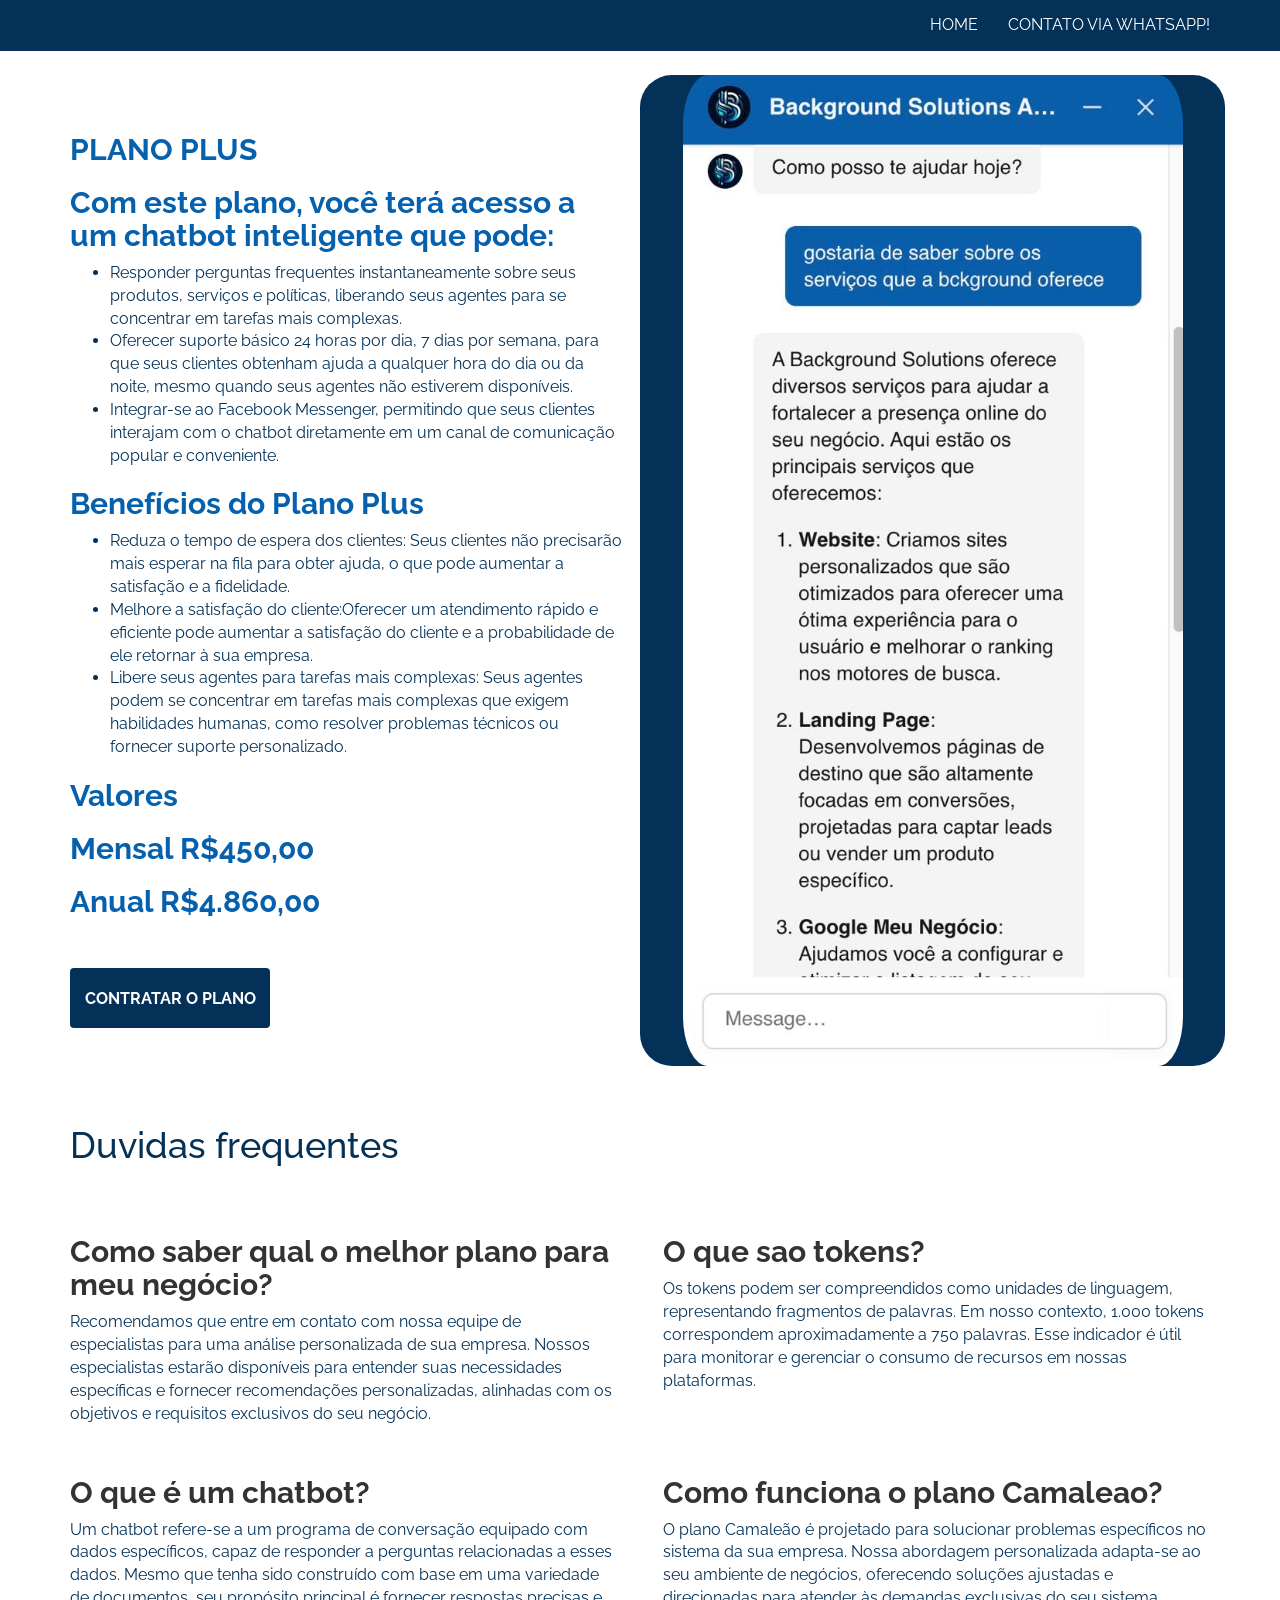
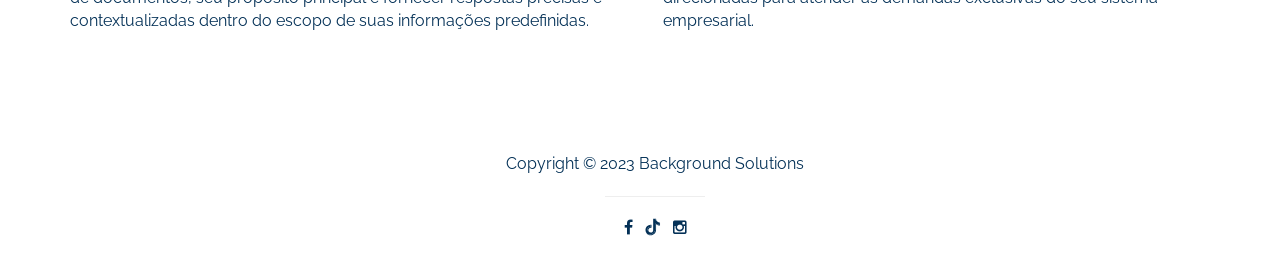
<file: planos/plus.html>
<!DOCTYPE html>
<html lang="pt-br">

<head>
    <meta charset="utf-8" />

    <title>Background Solutions</title>
    <!-- FAVICON -->
    <link rel="icon" type="image/x-icon" href="/images/logobgs.png">


    <meta name="keywords" content="" />
    <meta name="description" content="" />
    <meta name="author" content="templatemo" />
    <!-- 
       templete by Background Solutions 
        -->

    <meta http-equiv="X-UA-Compatible" content="IE=Edge" />
    <meta http-equiv="Content-Type" content="text/html; charset=UTF-8" />
    <meta name="viewport" content="width=device-width, initial-scale=1" />

    <!-- animate -->
    <link rel="stylesheet" href="../css/animate.min.css" />
    <!-- bootstrap -->
    <link rel="stylesheet" href="../css/bootstrap.min.css" />
    <!-- font-awesome -->
    <link rel="stylesheet" href="../css/font-awesome.min.css" />
    <!-- google font -->
    <link href="http://fonts.googleapis.com/css?family=Raleway:400,300,700,800" rel="stylesheet" type="text/css" />
    <!-- fullpage -->
    <!-- <link rel="stylesheet" href="css/jquery.fullPage.css"> -->
    <!-- custom -->
    <link rel="stylesheet" href="../css/style.css" />
</head>

<body>
    <div id="contactpage">
        <nav class="navbar navbar-default navbar-fixed-top templatemo-nav" role="navigation">
            <div class="container">
                <div class="navbar-header">
                    <button class="navbar-toggle" data-toggle="collapse" data-target=".navbar-collapse">
                        <span class="icon icon-bar"></span>
                        <span class="icon icon-bar"></span>
                        <span class="icon icon-bar"></span>
                    </button>
                    <!-- <a href="index.html" class="logo navbar-brand">
                        <img src="images/" alt="">
                    </a> -->
                    <!-- <a href="#" class="navbar-brand">BGS</a> -->
                </div>
                <div class="collapse navbar-collapse">
                    <ul class="nav navbar-nav navbar-right text-uppercase">
                        <!-- <li><a href="#home" class="current">Home</a></li> -->
                        <li><a href="/index.html">home</a></li>
                        <li> <a href="
                            https://wa.me/+5511962032109?text=Ol%C3%A1,%20gostaria%20de%20saber%20mais%20sobre%20os%20chatbots,%20podemos%20marcar%20uma%20reuni%C3%A3o?
                            ">contato via WhatsApp!</a></li>
                    </ul>
                </div>
            </div>
        </nav>

        <!-- start home -->

        <!-- start about -->
        <div class="section espaco">
            <div class="container">
                <div class="row contactrow">
                    <div class="col-md-6 col-xs-11 wow fadeInLeft" data-wow-delay="0.9s">
                        <h2>PLANO PLUS</h2>

                        </section>
                        <section class="caracteristicas">
                            <h2>Com este plano, você terá acesso a um chatbot inteligente que pode:</h2>
                            <ul>
                                <li>Responder perguntas frequentes instantaneamente sobre seus produtos, serviços e
                                    políticas, liberando seus agentes para se concentrar em tarefas mais complexas.</li>
                                <li>Oferecer suporte básico 24 horas por dia, 7 dias por semana, para que seus clientes
                                    obtenham ajuda a qualquer hora do dia ou da noite, mesmo quando seus agentes não
                                    estiverem disponíveis.</li>
                                <li>Integrar-se ao Facebook Messenger, permitindo que seus clientes interajam com o
                                    chatbot diretamente em um canal de comunicação popular e conveniente.</li>
                            </ul>
                        </section>
                        <section class="beneficios">
                            <h2>Benefícios do Plano Plus</h2>
                            <ul>
                                <li>Reduza o tempo de espera dos clientes: Seus clientes não precisarão mais esperar
                                    na fila para obter ajuda, o que pode aumentar a satisfação e a fidelidade.</li>
                                <li>Melhore a satisfação do cliente:Oferecer um atendimento rápido e eficiente pode
                                    aumentar a satisfação do cliente e a probabilidade de ele retornar à sua empresa.
                                </li>
                                <li>Libere seus agentes para tarefas mais complexas: Seus agentes podem se
                                    concentrar em tarefas mais complexas que exigem habilidades humanas, como resolver
                                    problemas técnicos ou fornecer suporte personalizado.</li>
                            </ul>
                        </section>
                        <div class="">
                            <h2>Valores</h2>
                            <h2>Mensal R$450,00</h2>
                            <h2>Anual R$4.860,00</h2>
                        </div>

                        <a href="
                        https://wa.me/+5511962032109?text=Ol%C3%A1,%20estou%20interessado%20no%20plano%20Plus%20
                        " class="btn btn-default smoothScroll wow fadeInUp animated" data-wow-delay="1s" style="
                  visibility: visible;
                  animation-delay: 1s;
                  animation-name: fadeInUp;
                ">CONTRATAR O PLANO</a>
                    </div>
                    <div style="background-color: #043157;
                    border-radius: 2pc;" class="col-md-6 col-xs-11 wow fadeInRight imgcontainer" data-wow-delay="0.9s">
                        <img class="sobrenos" src="../images/botfuncionando.jpeg" alt="sobre nos" />
                    </div>
                </div>
            </div>
        </div>
        <div class="txtprice container">
            <h1>Duvidas frequentes </h1>
            <!-- <p>
                Um chatbot próprio com inteligência artificial oferece várias vantagens significativas, incluindo a
                personalização avançada, que permite ajustar o chatbot ao tom e estilo específicos de uma marca ou serviço,
                além de sua capacidade de se integrar de forma flexível a diferentes plataformas e serviços, garantindo uma
                experiência de usuário unificada e eficaz. Outro benefício importante é a disponibilidade contínua, com o
                chatbot oferecendo suporte e assistência 24/7, o que, por sua vez, contribui para a redução de custos ao
                automatizar respostas e interações, diminuindo a necessidade de um grande número de atendentes humanos. Além
                disso, a tecnologia de machine learning permite que o chatbot aprenda e se adapte com base nas interações
                passadas, melhorando seu desempenho ao longo do tempo, enquanto a análise de dados coletados durante essas
                interações fornece insights valiosos sobre os comportamentos e preferências dos clientes, ajudando as
                empresas a otimizar suas estratégias e serviços de forma contínua.</p>
        </div> -->
            <div class="faq-container">
                <div class="faq-item">
                    <h2>Como saber qual o melhor plano para meu negócio?</h2>
                    <p>Recomendamos que entre em contato com nossa equipe de especialistas para uma análise
                        personalizada de
                        sua empresa. Nossos especialistas estarão disponíveis para entender suas necessidades
                        específicas e
                        fornecer recomendações personalizadas, alinhadas com os objetivos e requisitos exclusivos do seu
                        negócio.</p>
                </div>

                <div class="faq-item">
                    <h2>O que sao tokens?</h2>
                    <p>Os tokens podem ser compreendidos como unidades de linguagem, representando fragmentos de
                        palavras.
                        Em nosso contexto, 1.000 tokens correspondem aproximadamente a 750 palavras. Esse indicador é
                        útil
                        para monitorar e gerenciar o consumo de recursos em nossas plataformas.</p>
                </div>
                <div class="faq-item">
                    <h2>O que é um chatbot?</h2>
                    <p>Um chatbot refere-se a um programa de conversação equipado com dados específicos, capaz de
                        responder
                        a perguntas relacionadas a esses dados. Mesmo que tenha sido construído com base em uma
                        variedade de
                        documentos, seu propósito principal é fornecer respostas precisas e contextualizadas dentro do
                        escopo de suas informações predefinidas.</p>
                </div>
                <div class="faq-item">
                    <h2>Como funciona o plano Camaleao?</h2>
                    <p>O plano Camaleão é projetado para solucionar problemas específicos no sistema da sua empresa.
                        Nossa
                        abordagem personalizada adapta-se ao seu ambiente de negócios, oferecendo soluções ajustadas e
                        direcionadas para atender às demandas exclusivas do seu sistema empresarial.</p>
                </div>
                <!-- Adicione mais perguntas e respostas conforme necessário -->
            </div>

            <!-- start footer -->
            <footer>
                <div class="container">
                    <div class="row">
                        <div class="col-md-12 wow fadeIn" data-wow-delay="0.9s">
                            <p>Copyright &copy; 2023 Background Solutions</p>
                            <hr />
                            <ul class="social-icon">
                                <li><a href="#" class="fa fa-facebook"></a></li>

                                <li>
                                    <a href=""><svg viewBox="0 0 24 24" fill="none" xmlns="http://www.w3.org/2000/svg">
                                            <path
                                                d="M16.8218 5.1344C16.0887 4.29394 15.648 3.19805 15.648 2H14.7293C14.9659 3.3095 15.7454 4.43326 16.8218 5.1344Z"
                                                fill="#043157" />
                                            <path
                                                d="M8.3218 11.9048C6.73038 11.9048 5.43591 13.2004 5.43591 14.7931C5.43591 15.903 6.06691 16.8688 6.98556 17.3517C6.64223 16.8781 6.43808 16.2977 6.43808 15.6661C6.43808 14.0734 7.73255 12.7778 9.324 12.7778C9.62093 12.7778 9.90856 12.8288 10.1777 12.9124V9.40192C9.89927 9.36473 9.61628 9.34149 9.324 9.34149C9.27294 9.34149 9.22654 9.34614 9.1755 9.34614V12.0394C8.90176 11.9558 8.61873 11.9048 8.3218 11.9048Z"
                                                fill="#043157" />
                                            <path
                                                d="M19.4245 6.67608V9.34614C17.6429 9.34614 15.9912 8.77501 14.6456 7.80911V14.7977C14.6456 18.2851 11.8108 21.127 8.32172 21.127C6.97621 21.127 5.7235 20.6998 4.69812 19.98C5.8534 21.2198 7.50049 22 9.32392 22C12.8083 22 15.6478 19.1627 15.6478 15.6707V8.68211C16.9933 9.64801 18.645 10.2191 20.4267 10.2191V6.78293C20.0787 6.78293 19.7446 6.74574 19.4245 6.67608Z"
                                                fill="#043157" />
                                            <path
                                                d="M14.6456 14.7977V7.80911C15.9912 8.77501 17.6429 9.34614 19.4245 9.34614V6.67608C18.3945 6.45788 17.4899 5.90063 16.8218 5.1344C15.7454 4.43326 14.9704 3.3095 14.7245 2H12.2098L12.2051 15.7775C12.1495 17.3192 10.8782 18.5591 9.32393 18.5591C8.35884 18.5591 7.50977 18.0808 6.98085 17.3564C6.06219 16.8688 5.4312 15.9076 5.4312 14.7977C5.4312 13.205 6.72567 11.9094 8.31708 11.9094C8.61402 11.9094 8.90168 11.9605 9.17079 12.0441V9.35079C5.75598 9.42509 3 12.2298 3 15.6707C3 17.3331 3.64492 18.847 4.69812 19.98C5.7235 20.6998 6.97621 21.127 8.32172 21.127C11.8061 21.127 14.6456 18.2851 14.6456 14.7977Z"
                                                fill="#043157" />
                                        </svg></a>
                                </li>
                                <li>
                                    <a href="https://www.instagram.com/backgroundsolutions" class="fa fa-instagram"></a>
                                </li>
                            </ul>
                        </div>
                    </div>
                </div>
            </footer>
</body>

</html>
</file>
<file: css/style.css>
/*

Lavish HTML CSS Template

https://templatemo.com/tm-458-lavish
		
*/

body {
 
  color: #043157;
  font-family: "Raleway", sans-serif;
  font-size: 16px;
  font-weight: 400;
  overflow: auto;
}

.bnt2:hover {
  background-color: #0560ad;
  border-color: transparent;
  color: white;
}

.bnt2 {
  text-decoration-color: white;
  background: transparent;
  border: 2px solid white;
  color: white;
  font-size: 16px;
  font-weight: bold;
  width: 200px;
  height: 60px;
  margin-top: 40px;
  padding-top: 18px;
  transition: all 0.4s ease-in-out;
}

/* start all section */
#home,
#home .fp-slide,
#home .fp-tableCell,
#work,
#work .fp-slide,
#work .fp-tableCell,
#about,
#about .fp-slide,
#about .fp-tableCell,
#contact,
#contact .fp-slide,
#contact .fp-tableCell,
#portfolio,
#portfolio .fp-slide,
#portfolio .fp-tableCell,
#nos,
#nos .fp-slide,
#nos .fp-tableCell,
footer,
footer .fp-slide,
footer .fp-tableCell {
  height: auto !important;
}

/* end all section */

/* start all heading */
.titulowhite {
  color: white;
}
h2 {
  color: #0560ad;
  font-weight: bold;
}

/* end all heading */

/* start all section */
#work,
#about,
#portfolio,
#contact,
#nos {
  padding-top: 100px;
  padding-bottom: 120px;
}

/* end all section */

/* start simpletextrotator */
.rotating {
  display: inline-block;
  -webkit-transform-style: preserve-3d;
  -moz-transform-style: preserve-3d;
  -ms-transform-style: preserve-3d;
  -o-transform-style: preserve-3d;
  transform-style: preserve-3d;
  -webkit-transform: rotateX(0) rotateY(0) rotateZ(0);
  -moz-transform: rotateX(0) rotateY(0) rotateZ(0);
  -ms-transform: rotateX(0) rotateY(0) rotateZ(0);
  -o-transform: rotateX(0) rotateY(0) rotateZ(0);
  transform: rotateX(0) rotateY(0) rotateZ(0);
  -webkit-transition: 0.5s;
  -moz-transition: 0.5s;
  -ms-transition: 0.5s;
  -o-transition: 0.5s;
  transition: 0.5s;
  -webkit-transform-origin-x: 50%;
}

.rotating.flip {
  position: relative;
}

.rotating .front,
.rotating .back {
  left: 0;
  top: 0;
  -webkit-backface-visibility: hidden;
  -moz-backface-visibility: hidden;
  -ms-backface-visibility: hidden;
  -o-backface-visibility: hidden;
  backface-visibility: hidden;
}

.rotating .front {
  position: absolute;
  display: inline-block;
  -webkit-transform: translate3d(0, 0, 1px);
  -moz-transform: translate3d(0, 0, 1px);
  -ms-transform: translate3d(0, 0, 1px);
  -o-transform: translate3d(0, 0, 1px);
  transform: translate3d(0, 0, 1px);
}

.rotating.flip .front {
  z-index: 1;
}

.rotating .back {
  display: block;
  opacity: 0;
}

.rotating.spin {
  -webkit-transform: rotate(360deg) scale(0);
  -moz-transform: rotate(360deg) scale(0);
  -ms-transform: rotate(360deg) scale(0);
  -o-transform: rotate(360deg) scale(0);
  transform: rotate(360deg) scale(0);
}

.rotating.flip .back {
  z-index: 2;
  display: block;
  opacity: 1;

  -webkit-transform: rotateY(180deg) translate3d(0, 0, 0);
  -moz-transform: rotateY(180deg) translate3d(0, 0, 0);
  -ms-transform: rotateY(180deg) translate3d(0, 0, 0);
  -o-transform: rotateY(180deg) translate3d(0, 0, 0);
  transform: rotateY(180deg) translate3d(0, 0, 0);
}

.rotating.flip.up .back {
  -webkit-transform: rotateX(180deg) translate3d(0, 0, 0);
  -moz-transform: rotateX(180deg) translate3d(0, 0, 0);
  -ms-transform: rotateX(180deg) translate3d(0, 0, 0);
  -o-transform: rotateX(180deg) translate3d(0, 0, 0);
  transform: rotateX(180deg) translate3d(0, 0, 0);
}

.rotating.flip.cube .front {
  -webkit-transform: translate3d(0, 0, 100px) scale(0.9, 0.9);
  -moz-transform: translate3d(0, 0, 100px) scale(0.85, 0.85);
  -ms-transform: translate3d(0, 0, 100px) scale(0.85, 0.85);
  -o-transform: translate3d(0, 0, 100px) scale(0.85, 0.85);
  transform: translate3d(0, 0, 100px) scale(0.85, 0.85);
}

.rotating.flip.cube .back {
  -webkit-transform: rotateY(180deg) translate3d(0, 0, 100px) scale(0.9, 0.9);
  -moz-transform: rotateY(180deg) translate3d(0, 0, 100px) scale(0.85, 0.85);
  -ms-transform: rotateY(180deg) translate3d(0, 0, 100px) scale(0.85, 0.85);
  -o-transform: rotateY(180deg) translate3d(0, 0, 100px) scale(0.85, 0.85);
  transform: rotateY(180deg) translate3d(0, 0, 100px) scale(0.85, 0.85);
}

.rotating.flip.cube.up .back {
  -webkit-transform: rotateX(180deg) translate3d(0, 0, 100px) scale(0.9, 0.9);
  -moz-transform: rotateX(180deg) translate3d(0, 0, 100px) scale(0.85, 0.85);
  -ms-transform: rotateX(180deg) translate3d(0, 0, 100px) scale(0.85, 0.85);
  -o-transform: rotateX(180deg) translate3d(0, 0, 100px) scale(0.85, 0.85);
  transform: rotateX(180deg) translate3d(0, 0, 100px) scale(0.85, 0.85);
}

/* end simpletextrotator */

/* start home */
#home {
 background-image: url(../images/fundo8.png);
  background-size: cover;
  background-repeat: no-repeat;
  padding-top: 120px;
  padding-bottom: 140px;
  text-align: center;
}
.Background{
  /* background-image: url(/images/fundo7.png); */
  opacity: 1;
  
}

.txtHome {
  font-size: 30px;
}

#home h1 {
  border: 2px solid #043157;
  color: #043157;
  display: inline-block;
  letter-spacing: 6px;
  padding: 25px 35px;
  margin: 30px 0;
}

#home h2 {
  padding-bottom: 10px;
}

#home .btn,
#contactpage .btn {
  background-color: #043157;
  border: 2px solid #043157;
  color: white;
  font-size: 16px;
  font-weight: bold;
  width: 200px;
  height: 60px;
  margin-top: 40px;
  padding-top: 18px;
  transition: all 0.4s ease-in-out;
}

#home .btn:hover {
  background: #0560ad;
  color: #ffffff;
  border-color: transparent;
}

/* end home */

/* start work */
#work {
  background: #043157;
}
.txtwork {
  color: white;
}

#work h2 {
  text-align: center;
}

#work .media {
  margin-top: 30px;
}

#work .media .fa {
  border: 2px solid #ffffff;
  border-radius: 50%;
  color: white;
  font-size: 24px;
  margin-right: 24px;
  width: 60px;
  height: 60px;
  line-height: 55px;
  text-align: center;
  vertical-align: middle;
  transition: all 0.4s ease-in;
}

#work .media .fa:hover {
  background: #043157;
  cursor: pointer;
}

#work .media .media-heading {
  font-weight: 600;
  font-size: 20px;
  padding-bottom: 10px;
}

/* end work */

/* start about */
#about h4 {
  padding: 15px 0;
  color: #0560ad;
}

#about .progress {
  border-radius: 4px;
  background: #ffffff;
  height: 4px;
}

#about .progress .progress-bar-danger {
  background: #945bcc;
}

#about .text-top {
  padding-top: 50px;
}

#about span {
  color: rgb(164 164 164);
  font-weight: bold;
  display: block;
  padding-bottom: 6px;
}

#about small {
  font-weight: bold;
  float: right;
}

/* start nos */
#nos h4 {
  padding: 15px 0;
  color: #945bcc;
}

#nos .progress {
  border-radius: 4px;
  background: #ffffff;
  height: 4px;
}

#nos .progress .progress-bar-danger {
  background: #945bcc;
}

#nos .text-top {
  padding-top: 50px;
}

#nos span {
  color: #ffffff;
  font-weight: bold;
  display: block;
  padding-bottom: 6px;
}

#nos small {
  font-weight: bold;
  float: right;
}

/* start portfolio */
#portfolio {
  background: #043157;
  text-align: center;
  align-items: center;
}

#portfolio h2 {
  padding-bottom: 30px;
}

#portfolio .portfolio-thumb {
  overflow: hidden;
  position: relative;
  margin-bottom: 30px;
}

.portfolioTxt {
  color: #043157;
}
.bordasP{
  border: solid;
  border-radius: 5%;
}
.bordaA{
  border-radius: 5%;
}

#portfolio .portfolio-thumb .portfolio-overlay {
  background-color: white;
  top: 0;
  left: 0;
  right: 0;
  bottom: 0;
  opacity: 0;
  width: 100%;
  height: 100%;
  position: absolute;
  padding-top: 60px;
  transition: all 0.4s ease-in-out;
}

#portfolio .portfolio-thumb:hover .portfolio-overlay {
  cursor: pointer;
  opacity: 0.8;
  transform: scale(0.9);
  text-align: center;
}

/* end portfolio */

/* start contact */

#contact address {
  padding-bottom: 18px;
}

#contact .contact-title {
  font-size: 24px;
  font-weight: bold;
  padding-bottom: 20px;
  color: #0560ad;
}

#contact .fa {
  border: 2px solid #043157;
  border-radius: 50%;
  color: #043157;
  width: 50px;
  height: 50px;
  line-height: 45px;
  text-align: center;
  margin-right: 20px;
}

#contact .form-control {
  background: transparent;
  border: 2px solid #999;
  border-radius: 0;
  box-shadow: none;
  color: black;
  margin-bottom: 20px;
}
.colorpurple {
  color: #043157;
}

#contact input {
  height: 50px;
}

#contact input[type="submit"] {
  background: #0560ad;
  border: 2px solid transparent;
  color: #ffffff;
  font-weight: bold;
  transition: all 0.4s ease-in-out;
}

#contact input[type="submit"]:hover {
  background: #043157;
  color: #ffffff;
}

/* end contact */

/* start footer */
footer {
  text-align: center;
  padding-top: 40px;
  padding-bottom: 20px;
}

footer hr {
  width: 100px;
}

/* end footer */

/* start social icon */
.social-icon {
  position: relative;
  padding: 0;
  margin: 0;
  display: flex;
  justify-content: center;
  gap: 10px;
}

.social-icon li {
  display: inline-block;
  list-style: none;
}

.social-icon li a,
.social-icon li a svg path {
  border-radius: 50%;
  color: #043157;
  text-decoration: none;
  transition: all 0.5s ease-in-out;
  text-align: center;
}

.social-icon li a:hover,
.social-icon li a:hover svg path {
  color: #0560ad;
  fill: #0560ad;
}

.social-icon li a svg {
  width: 20px;
  height: 20px;
}

/* end social icon */
.contactrow {
  row-gap: 100px;
  display: flex;
  align-items: center;
  flex-wrap: wrap;
}

.contactrow .imgcontainer {
  display: flex;
  justify-content: center;
  align-items: center;
}

.sobrenos {
  width: 500px;
  border-radius: 5%;
}
.espaco {
  padding: 40px;
  margin-top: 35px;
  
}

.txtcadastro {
  font-size: 25px;
}

#myVideo {
  position: fixed;
  right: 0;
  top: 0;
  z-index: -1;
  width: 100%;
}
.contato {
  gap: 5px;
}

.txtnh {
  text-align: left;
}

.faq-container {
  display: flex;
  flex-wrap: wrap;
  justify-content: space-between;
  max-width: 1200px;
  margin: 50px auto;
}

.faq-item {
  flex-basis: 48%; /* 48% para criar duas colunas */
  margin-bottom: 20px;
}

.faq-item h2 {
  color: #333;
}

.valorplanos{
  display: table-caption;
}
@media (max-width: 800px) {
  #myVideo {
    width: 1200px;
  }
}
@media(max-width: 560px) {
  .sobrenos{width: 100%;}
  .grid{ grid-template-columns: repeat(auto-fill, minmax(250px, 1fr));}
  
}
</file>
<file: precos/preco.css>
body {
    /* background-image: url(../images/fundo8.png); */
    background-color: #F3F4F6;
    font-family: 'Arial', sans-serif;
    margin: 0;
    padding: 0;
}
.header {
    background-color: #FFFFFF;
    box-shadow: 0 2px 4px rgba(0, 0, 0, 0.1);
    position: sticky;
    top: 0;
    z-index: 1000;
}

.logo {
    font-size: 1.5rem;
    font-weight: bold;
    color: #043157;
}
.menu {
    list-style: none;
    display: flex;
    gap: 16px;
    margin: 0;
    padding: 0;
}
.menu li {
    padding: 8px 16px;
    cursor: pointer;
    border-radius: 4px;
    transition: background-color 0.3s;
}
.menu li:hover {
    background-color: #f2f2f2;
}
.home {
    display: flex;
    justify-content: center;
    align-items: center;
    height: calc(30vh - 6px);
    text-align: center;
    padding: 0 32px;
}
.home h1 {
    font-size: 45px;
    color: #0560ad;
    margin-bottom: 16px;
}
.home p {
    font-size: 15px;
    color: #043157;
    max-width: 600px;
    margin: auto;
}


.grid {
    display: grid;
    grid-template-columns: repeat(auto-fill, minmax(450px, 1fr));
    gap: 16px;
}

.cardprice {
    display: flex;
    flex-direction: column;
    background-color: white;
    padding: 24px;
    border-radius: 8px;
    box-shadow: 0 4px 6px #043157;
}

.cardprice h3 {
    /* font-size: 1.125rem; */
    color: #0560ad;
    font-weight: 600;
    margin-bottom: 16px;
}

.cardprice ul {
    margin-bottom: 24px;
    list-style-type: none;
    padding: 0;
}

.cardprice ul li {
    color: #043157;
    margin-bottom: 8px;
}

.cardprice ul li::before {
    content: '✔';
    color: #0560ad;
    margin-right: 8px;
}

.cardprice p {
    color:#0560ad;
    font-size: 32px;
    font-weight: 700;
    margin-bottom: 16px;
}

.cardprice button {
    margin-bottom: 3%;
    background-color: #043157;
    color: white;
    padding: 12px 54px;
    border-radius: 4px;
    cursor: pointer;
    border: none;
}

.cardprice button:hover {
    background-color: #0560ad;
}
.txtprice h1{
    color:#0560ad ;
    text-align: center;
}
.valores{
  margin-top: auto;
}

.txtprice p {
    /* background-color: #F3F4F6; */
    font-size: 20px;
    color: #043157;
    max-width: 1200px;
    margin: auto;
}
.btn-link,
.btn-link:active,
.btn-link:focus,
.btn-link:hover {
  border-color: transparent;
  font-size: 23px;
}


@media(max-width: 560px) {
    
    .grid{ grid-template-columns: repeat(auto-fill, minmax(250px, 1fr));}
    .btn-link,
.btn-link:active,
.btn-link:focus,
.btn-link:hover {
  border-color: transparent;
  font-size: 15px;
}
    
  }
</file>
<file: css/nav.css>
/* .navbar {
    display: flex;
    justify-content: space-between;
    align-items: center;
    padding: 0 32px;
    height: 64px;
} */
</file>
